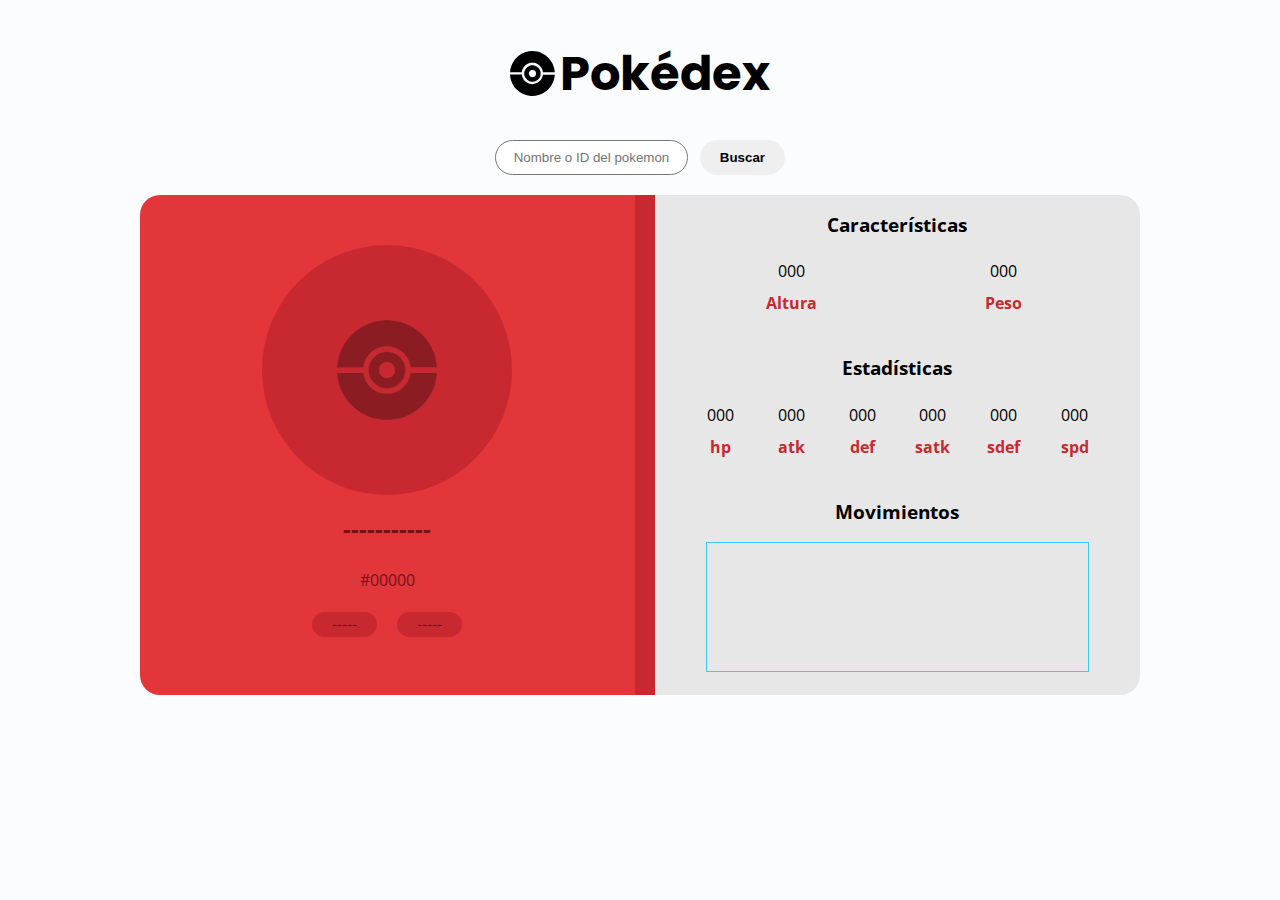
<file: JS/index.html>
<!DOCTYPE html>
<html lang="en">
<head>
    <meta charset="UTF-8">
    <meta http-equiv="X-UA-Compatible" content="IE=edge">
    <meta name="viewport" content="width=device-width, initial-scale=1.0">
    
    <link rel="preconnect" href="https://fonts.googleapis.com">
    <link rel="preconnect" href="https://fonts.gstatic.com" crossorigin>
    <link href="https://fonts.googleapis.com/css2?family=Open+Sans:wght@400;600;700&family=Poppins:wght@600&display=swap" rel="stylesheet">

    <link rel="preconnect" href="css/style.css">
    <link rel="stylesheet" href="css/style.css">

    <title>Pokedex</title>
</head>
<body>

    <div class="contenedor">

        <header class="header">
            <div class="titulo">
                <div class="logo">
                    <svg width="45px" height="45px" viewBox="0 0 45 45" version="1.1" xmlns="http://www.w3.org/2000/svg" xmlns:xlink="http://www.w3.org/1999/xlink">
                        <g id="Page-1" stroke="none" stroke-width="1" fill="none" fill-rule="evenodd">
                            <path d="M11.785852,23.6170213 L11.9190333,24.3187005 C12.8082811,29.0204099 16.477401,32.496703 21.1584236,33.086939 C24.1602644,33.4657541 27.3515795,32.4297454 29.5973536,30.3572693 C31.2650938,28.8085303 32.3882097,26.8144772 32.8326048,24.6195512 L33.0216214,23.6725136 L38.9365155,23.6390347 C39.8070574,23.6352097 40.552295,23.6326868 41.1896633,23.6317917 L42.0669934,23.6317107 C44.4026218,23.6352726 44.8404255,23.6731088 44.8404255,23.7724914 C44.8404255,23.8614625 44.7626221,24.5301215 44.6738346,25.2542728 C43.6729159,32.9089969 39.025303,39.3708663 32.1099479,42.7242509 C30.4422077,43.5373733 28.3520405,44.2395111 26.6284649,44.5513685 C25.5277747,44.7632481 22.8037381,45.03062 22.1588847,44.9971412 C22.0032777,44.9861345 21.3250146,44.9416489 20.6467514,44.885698 C15.5876955,44.5178897 10.6847042,42.311957 6.96020649,38.7246793 C5.492467,37.3208623 4.63662888,36.2848536 3.56889073,34.6471434 C1.62334643,31.6611085 0.311213862,27.8954301 0.0668194469,24.5975377 L0,23.6170213 L11.785852,23.6170213 Z M22.5135777,14.3617021 C23.774193,14.3726686 24.0084056,14.4060251 24.912191,14.7057766 C26.3514508,15.1942435 27.2217117,15.7379999 28.3147041,16.8369361 C29.1068941,17.6251544 29.3631503,17.9801954 29.7985103,18.8460932 C30.5351321,20.3334269 30.6912739,21.1216452 30.6242248,22.8977638 C30.5571757,24.8292414 30.2113676,25.8504982 29.1514404,27.3378319 C27.4118372,29.7920468 24.2876239,31.1354449 21.3089898,30.7246575 C18.0626184,30.2805137 15.2731914,27.8052797 14.4029306,24.6190499 C14.1351934,23.6311496 14.1351934,21.49999 14.4029306,20.5116328 C15.0389787,18.1803343 16.6564239,16.2045337 18.7762782,15.1832769 C20.1484889,14.5284846 20.8961325,14.3617021 22.5135777,14.3617021 Z M22.4024415,19.0133326 C21.6327543,19.0242991 21.3650171,19.0686221 20.9521599,19.2797275 C20.1154236,19.712448 19.6690418,20.1346588 19.2786874,20.8561642 C18.5535465,22.2105289 18.7432129,23.8308316 19.7585937,24.9188013 C20.7845371,26.0177376 22.012087,26.384202 23.4063413,25.9958046 C24.6669566,25.6517301 25.7048402,24.5194374 25.9725774,23.2093957 C26.2958827,21.6887055 25.4481247,20.0345894 23.9868213,19.3240505 C23.4403251,19.0576556 23.2171342,19.0133326 22.4024415,19.0133326 Z M32.4351845,2.38445832 C34.7247916,3.5414808 36.4035622,4.75484285 38.2708456,6.63511889 C42.0278327,10.4071221 44.228674,15.1144538 44.7736224,20.53313 L44.8404255,21.2229462 L32.980133,21.2229462 L32.8355455,20.4218249 C32.2686344,17.0725976 29.5676851,13.7787937 26.3885904,12.5548966 C24.8324446,11.9539411 24.1429087,11.831643 22.3758299,11.831643 C21.0530373,11.831643 20.5973122,11.8760734 19.8190105,12.0876904 C15.6396998,13.2007405 12.616174,16.5275236 11.8827128,20.8116215 L11.8049284,21.2234043 L0,21.2234043 L0.0668030829,20.310978 C0.377940729,16.3049136 2.26764438,11.6424703 4.89126683,8.42653413 C5.64714828,7.49166363 7.43664731,5.70024839 8.3705178,4.94355752 C15.1505732,-0.552986308 24.5990914,-1.55473142 32.4351845,2.38445832 Z" id="pokelogo" fill="#000000" fill-rule="nonzero"></path>
                        </g>
                    </svg>
                </div>

                <h1>Pokédex</h1>
            </div>
        </header>
        
        <main class="main">
            <div class="cuadro-busqueda">
                <form class="buscar">
                    <input type="text" class="buscar__input centrar-texto" placeholder="Nombre o ID del pokemon">
                    <input type="button" class="buscar__boton boton" value="Buscar">
                </form>
            </div>

            <div class="pokedex-area">
                <div class="pokedex-area__pokemon">
                    <div class="pokemon-area">
                        <img src="img/pokeball.png" alt="pokemon" class="pokemon-icon">
                    </div>
                    <div class="pokemon-area__name centrar-texto">
                        <h2 class="name">-----------</h2>
                        <p class="id">#00000</p>
                    </div>
                    <div class="pokemon-types">
                        <div class="pokemon-type">
                            <p>-----</p>
                        </div>
                        <div class="pokemon-type">
                            <p>-----</p>
                        </div>
                    </div>
                </div>
                <div class="pokedex-area__info">
                    <div class="pokemon-caracteristicas">
                        <h3 class="info-heading centrar-texto">Características</h3>
                        <div class="caracteristicas no-margin centrar-texto">

                            <p class="caracteristica__altura no-margin dato">Altura</p>
                            <p class="caracteristica__dato no-margin" id="altura">000</p>
    
                            <p class="caracteristica__peso no-margin dato">Peso</p>
                            <p class="caracteristica__dato no-margin" id="peso">000</p>

                        </div>
                    </div>
                    <div class="pokemon-estadisticas">
                        <h3 class="info-heading centrar-texto">Estadísticas</h3>

                        <div class="estadisticas centrar-texto">

                            <p class="estadistica__hp dato no-margin">hp</p>
                            <p class="estadistica__dato no-margin" id="hp">000</p>
    
                            <p class="estadistica__atk dato no-margin">atk</p>
                            <p class="estadistica__dato no-margin" id="atk">000</p>
    
                            <p class="estadistica__def dato no-margin">def</p>
                            <p class="estadistica__dato no-margin" id="def">000</p>
    
                            <p class="estadistica__ satk dato no-margin">satk</p>
                            <p class="estadistica__dato no-margin" id="satk">000</p>
    
                            <p class="estadistica__sdef dato no-margin">sdef</p>
                            <p class="estadistica__dato no-margin" id="sdef">000</p>
    
                            <p class="estadistica__spd dato no-margin">spd</p>
                            <p class="estadistica__dato no-margin" id="spd">000</p>

                        </div>
                    </div>
                    <div class="pokemon-movimientos">
                        <h3 class="info-heading centrar-texto">Movimientos</h3>
                        <div class="movimientos centrar-texto">

                        </div>
                    </div>
                    
                </div>
            </div>
        </main>

    </div>

    <script src="js/scripts.js"></script>
</body>
</html>
</file>
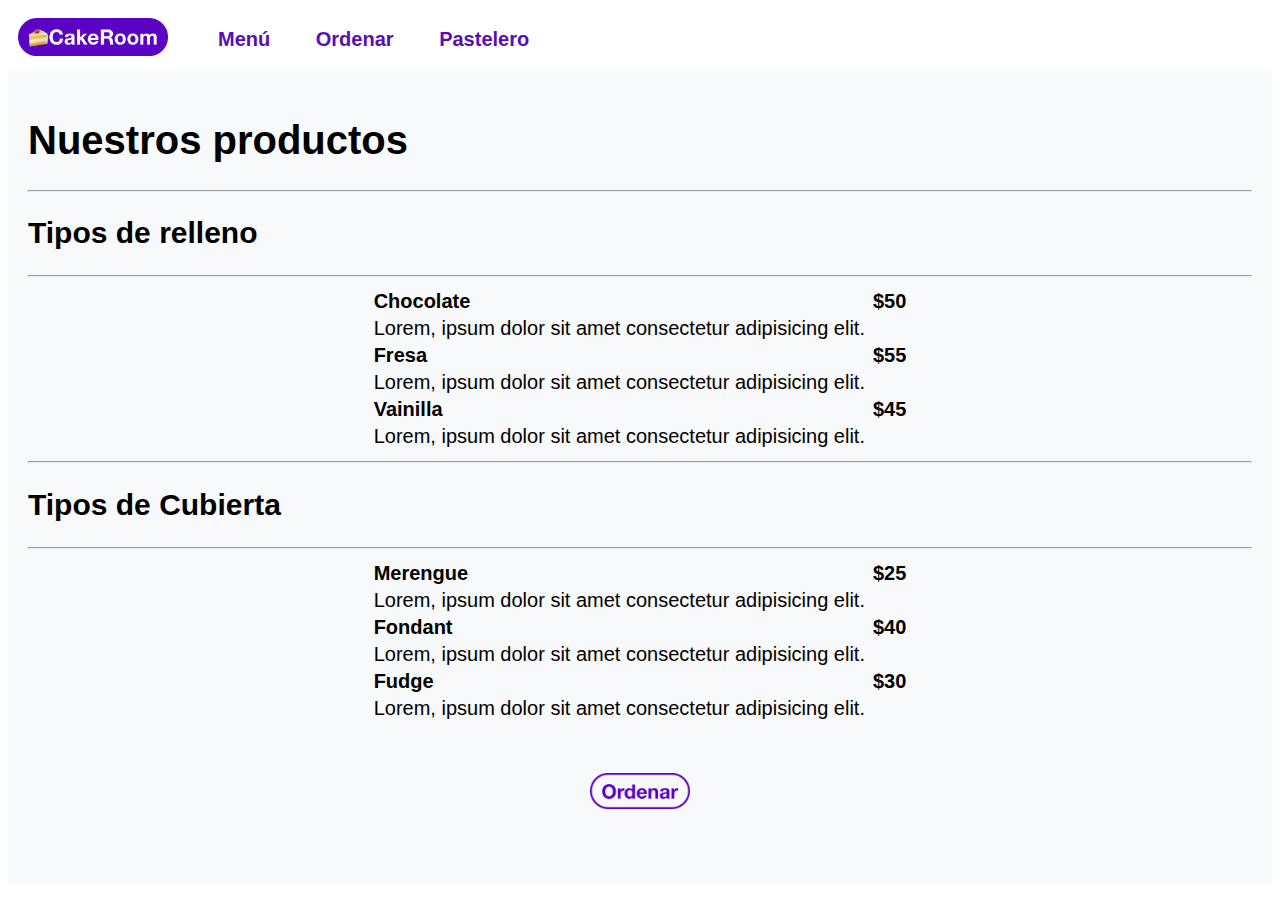
<file: practicasHTML/index.html>
<!DOCTYPE html>
<html lang="en">
    <head>
        <meta charset="UTF-8">
        <meta http-equiv="X-UA-Compatible" content="IE=edge">
        <meta name="viewport" content="width=device-width, initial-scale=1.0">
        <title>CakeRoom | Menu</title>
        <style>
            nav {
                padding-top: 10px;
                padding-bottom: 10px;
                padding-left: 50px;
            }
            .menu {
                display: flex;
                vertical-align: middle;
                height: 50;
                background-color: rgb(255, 255, 255);
                padding: 10px;
                font-family: Arial, Helvetica, sans-serif;
                font-weight: bolder;
                font-size: 20px;
                color: rgb(87, 14, 184);
                word-spacing: 40px;
                text-decoration: none !important;
            }
            a {
                color: inherit;
            }
            .order {
                display: block;
                text-align: center;
                padding: 50px;
            }
            main { 
                background-color: rgb(248, 249, 250);
                padding: 20px;
                font-family: Arial, Helvetica, sans-serif;
                font-weight: bolder;
                font-size: 20px;
                color: black;
            }
            table {
                font-family: Arial, Helvetica, sans-serif;
                font-weight: normal;
                color: black;
                text-align: left;
                margin-left: auto;
                margin-right: auto;
            }

        </style>

    </head>

    <body>
        <div id="menu_bar" class="menu">
            <header style="float:left">
               <a href="index.html"> 
                   <img src="images/logo.png" alt="logo" width="150">
                </a>
            </header>
            <nav style="float:right"> 
                <a href="index.html" style="text-decoration:none;">Menú</a>
                <a href="order.html" style="text-decoration:none;">Ordenar</a>
                <a href="pastelero.html" style="text-decoration:none;">Pastelero</a>
                
            </nav>
        </div>

        <main>
            <div>
                <h1>Nuestros productos</h1>
            </div>
            <hr>
            <div>
                <h2>Tipos de relleno</h2>
                <hr>
                <table >
                    <tr>
                        <th>Chocolate</th> <th></th> <th>$50</th>
                    </tr>
                    <tr>
                        <td>
                            Lorem, ipsum dolor sit amet consectetur adipisicing elit. 
                        </td>
                    </tr>
                    <tr>
                        <th>Fresa</th> <th></th> <th>$55</th>
                    </tr>
                    <tr>
                        <td>
                            Lorem, ipsum dolor sit amet consectetur adipisicing elit. 
                        </td>
                    </tr>
                    <tr>
                        <th>Vainilla</th> <th></th> <th>$45</th>
                    </tr>
                    <tr>
                        <td>
                            Lorem, ipsum dolor sit amet consectetur adipisicing elit. 
                        </td>
                    </tr>
                </table>
                <hr>
                <h2>Tipos de Cubierta</h2>
                <hr>
                <table >
                    <tr>
                        <th>Merengue</th> <th></th> <th>$25</th>
                    </tr>
                    <tr>
                        <td>
                            Lorem, ipsum dolor sit amet consectetur adipisicing elit. 
                        </td>
                    </tr>
                    <tr>
                        <th>Fondant</th> <th></th> <th>$40</th>
                    </tr>
                    <tr>
                        <td>
                            Lorem, ipsum dolor sit amet consectetur adipisicing elit. 
                        </td>
                    </tr>
                    <tr>
                        <th>Fudge</th> <th></th> <th>$30</th>
                    </tr>
                    <tr>
                        <td>
                            Lorem, ipsum dolor sit amet consectetur adipisicing elit. 
                        </td>
                    </tr>
                </table>
            </div>
            
            <div class="order">
                <a href="order.html">
                    <img src="images/order.png" alt="order" width="100">
                </a>
            </div>
        </main>
    </body>
</html>
</file>
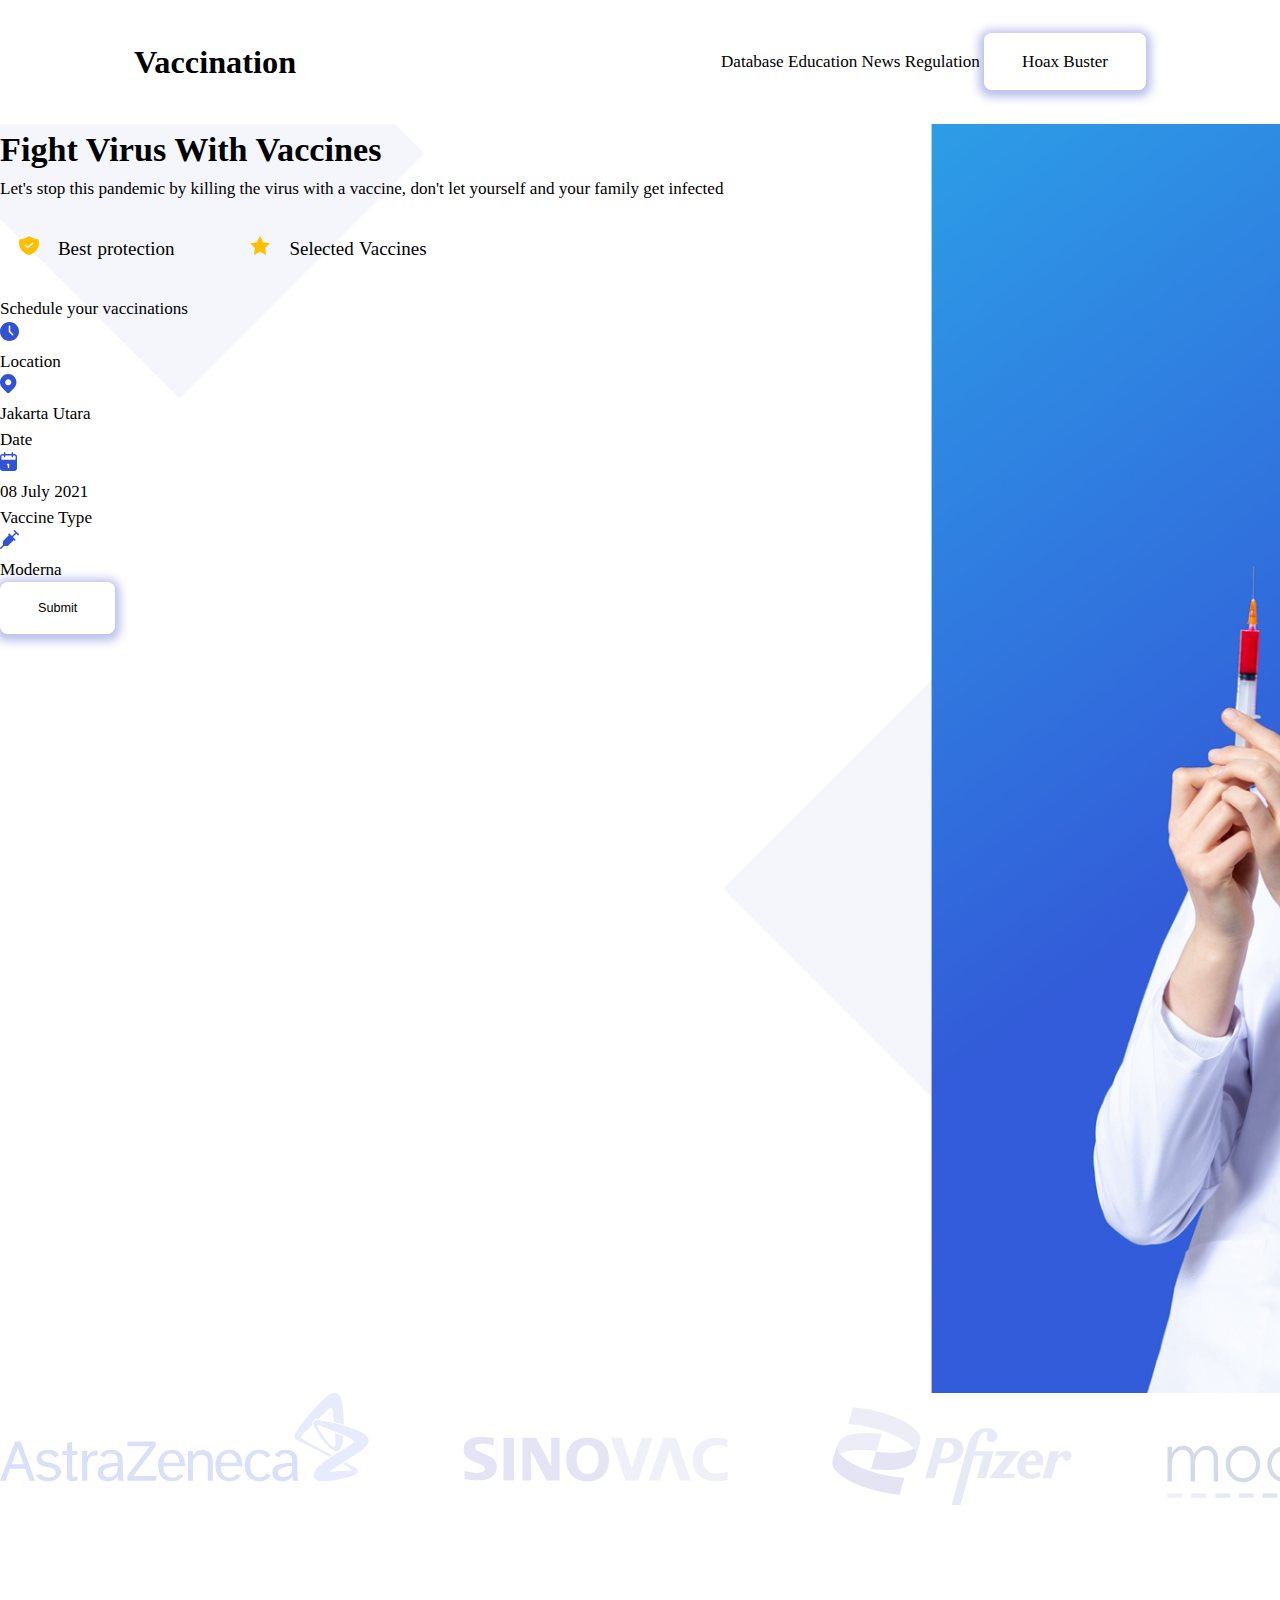
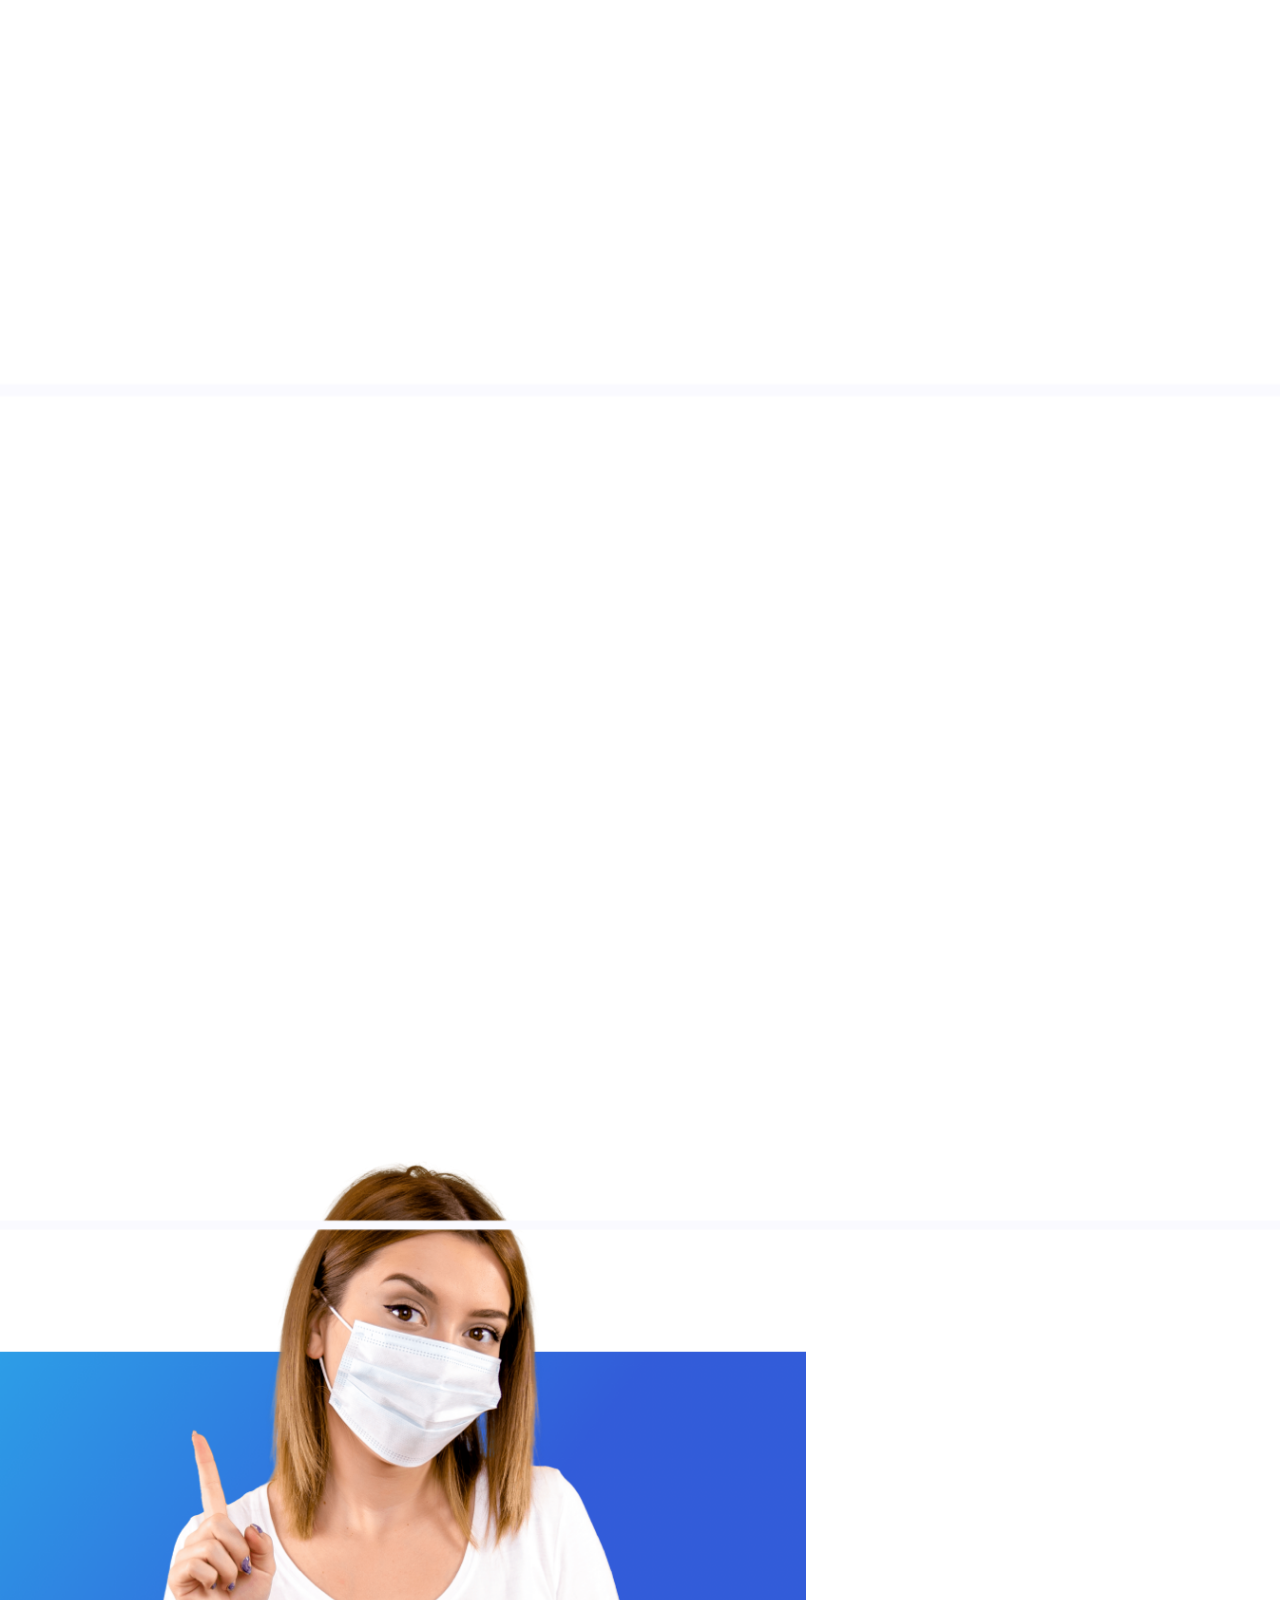
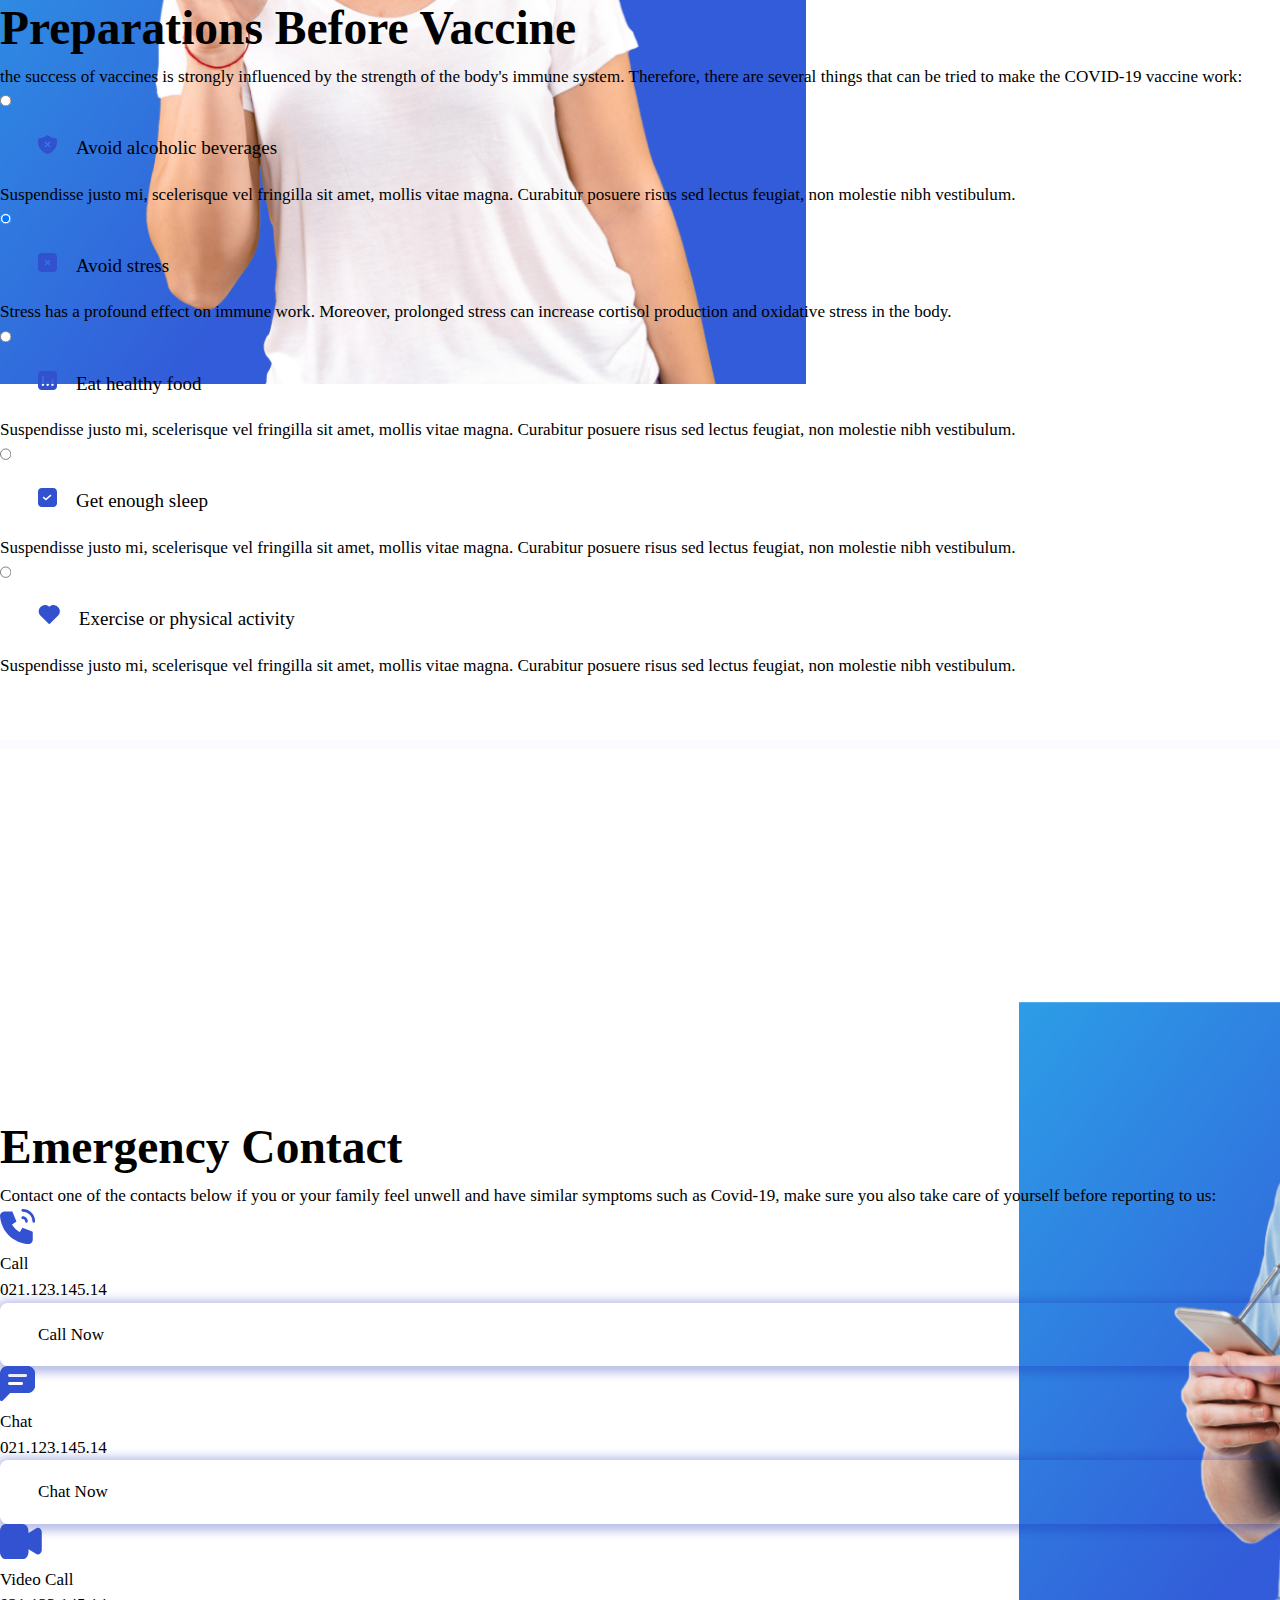
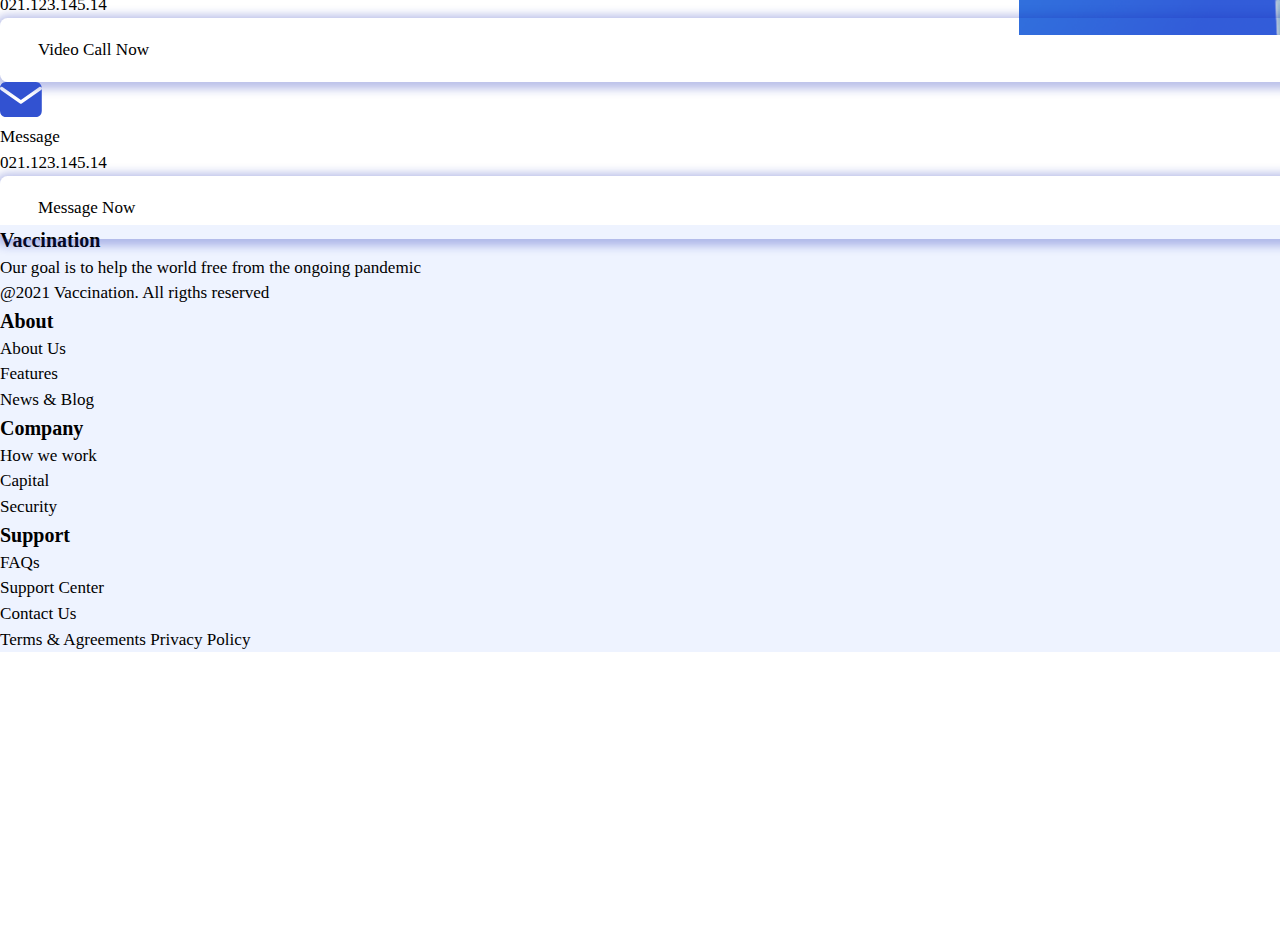
<file: CSS/pagina_vacunacion/index.html>
<!DOCTYPE html>
<html lang="en">
<head>
    <meta charset="UTF-8">
    <meta http-equiv="X-UA-Compatible" content="IE=edge">
    <meta name="viewport" content="width=device-width, initial-scale=1.0">

    <link rel="preconnect" href="https://fonts.googleapis.com">
    <link rel="preconnect" href="https://fonts.gstatic.com" crossorigin>
    <link href="https://fonts.googleapis.com/css2?family=Montserrat:wght@500;600;700;800&family=Poppins:wght@300;400;500&display=swap" rel="stylesheet"> 

    <link rel="preconnect" href="css/style.css">
    <link rel="stylesheet" href="css/style.css">

    <title>Vaccination</title>
</head>
<body>
    <header class="navbar">
        <div class="navegacion">
            <a class="navegacion--logo" href="index.html">Vaccination</a>
            <nav class="navegacion--enlaces">
                <a class="navegacion--enlace" href="#">Database</a>
                <a class="navegacion--enlace" href="#">Education</a>
                <a class="navegacion--enlace" href="#">News</a>
                <a class="navegacion--enlace" href="#">Regulation</a>
                <a class="navegacion--enlace boton" href="#">Hoax Buster</a>
            </nav>
        </div>
    </header>

    <main>
        <section>
            <div class="banner1">
                <div class="banner1--contenido">
                    <h1 class="banner1--contenido__titulo">
                        Fight Virus With Vaccines
                    </h1>
                    <p class="banner1--contenido__parrafo">
                        Let's stop this pandemic by killing the virus
                        with a vaccine, don't let yourself and your 
                        family get infected
                    </p>
                    <div class="iconos">

                        <div class="icono1">
                            <p>Best protection</p>
                            <div class="icono--fondo">
                                <svg width="21px" height="20px" viewBox="0 0 21 20" version="1.1" xmlns="http://www.w3.org/2000/svg" xmlns:xlink="http://www.w3.org/1999/xlink">
                                    <g id="Page-1" stroke="none" stroke-width="1" fill="none" fill-rule="evenodd">
                                        <path d="M10.5,0 C13.2290279,2.29619485 16.7908551,3.49174034 20.4308286,3.33333333 C21.501541,6.79725576 21.049367,10.5260485 19.1776802,13.6672548 C17.3059934,16.808461 14.1748228,19.0935078 10.5,20 C6.82517724,19.0935078 3.6940066,16.808461 1.82231978,13.6672548 C-0.0493670429,10.5260485 -0.501541037,6.79725576 0.569171428,3.33333333 C4.20914494,3.49174034 7.77097212,2.29619485 10.5,0 Z M14.7363961,7.23963991 C14.3849242,6.92012003 13.8150758,6.92012003 13.4636039,7.23963991 L13.4636039,7.23963991 L9.29987368,11.0245359 L7.5363961,9.42145809 L7.48715557,9.37986769 C7.13357102,9.10259838 6.59909977,9.11646184 6.2636039,9.42145809 C5.91213203,9.74097796 5.91213203,10.259022 6.2636039,10.5785419 L6.2636039,10.5785419 L8.6636039,12.7603601 L8.71284443,12.8019505 C9.06642898,13.0792198 9.60090023,13.0653563 9.9363961,12.7603601 L9.9363961,12.7603601 L14.7363961,8.39672373 L14.7821455,8.3519596 C15.0871418,8.03051911 15.071892,7.54463615 14.7363961,7.23963991 Z" id="Shield-Copy" fill="#FFBF00"></path>
                                    </g>
                                </svg>
                            </div><!--.icono--fondo-->
                        </div><!--.icono1-->
    
                        <div class="icono2">
                            <p>Selected Vaccines</p>
                            <div class="icono--fondo">
                                <svg width="21px" height="20px" viewBox="0 0 21 20" version="1.1" xmlns="http://www.w3.org/2000/svg" xmlns:xlink="http://www.w3.org/1999/xlink">
                                    <g id="Page-1" stroke="none" stroke-width="1" fill="none" fill-rule="evenodd">
                                        <polygon id="Star-Copy" fill="#FFBF00" points="10.5228242 16.5829516 4.02358764 20 5.26509767 12.7625967 0 7.63755068 7.26583478 6.58453114 10.5154531 0 13.7650713 6.58453114 21.0309061 7.63755068 15.7658085 12.7625967 17.0073185 20"></polygon>
                                    </g>
                                </svg>
                            </div><!--.icono--fondo-->
                        </div><!--.icono2-->

                    </div><!--.iconos--> 
                </div> <!--.banner1--contenido-->

                <div class="banner1--agenda">
                    <div class="banner1--agenda__titulo">
                        <p>Schedule your vaccinations</p>
                        <div class="icono--fondo">
                            <svg width="20px" height="20px" viewBox="0 0 20 20" version="1.1" xmlns="http://www.w3.org/2000/svg" xmlns:xlink="http://www.w3.org/1999/xlink">
                                <g id="Page-1" stroke="none" stroke-width="1" fill="none" fill-rule="evenodd">
                                    <path d="M10,0 C15.5228475,0 20,4.4771525 20,10 C20,15.5228475 15.5228475,20 10,20 C4.4771525,20 0,15.5228475 0,10 C0,4.4771525 4.4771525,0 10,0 Z M10,3.61111111 C9.53976271,3.61111111 9.16666667,3.98420715 9.16666667,4.44444444 L9.16666667,4.44444444 L9.16666667,10 L9.16928127,10.0659859 C9.18491097,10.2628492 9.27009207,10.4486034 9.41074435,10.5892557 L9.41074435,10.5892557 L12.7440777,13.922589 L12.7896708,13.9649496 C13.1170639,14.2473535 13.6119447,14.2332333 13.922589,13.922589 L13.922589,13.922589 L13.9649496,13.8769959 C14.2473535,13.5496028 14.2332333,13.054722 13.922589,12.7440777 L13.922589,12.7440777 L10.8333333,9.65473684 L10.8333333,4.44444444 L10.8314108,4.38738933 C10.8020907,3.95376355 10.4410607,3.61111111 10,3.61111111 Z" id="Clock-Copy" fill="#3252D1"></path>
                                </g>
                            </svg>
                        </div>
                    </div><!--.banner1--agenda__titulo -->

                    <div class="banner1--agenda__panel">
                        <div class="agenda--panel__info">
                            <div class="agenda--categoria">
                                <p class="agenda--location">Location</p>
                                <div class="icono--fondo">
                                    <svg width="18px" height="20px" viewBox="0 0 18 20" version="1.1" xmlns="http://www.w3.org/2000/svg" xmlns:xlink="http://www.w3.org/1999/xlink">
                                        <g id="Page-1" stroke="none" stroke-width="1" fill="none" fill-rule="evenodd">
                                            <path d="M14.7762693,2.53516347 C18.1565453,5.91538142 18.1566395,11.3958301 14.7764796,14.7761642 L10.1856761,19.3669677 C9.34078104,20.2110108 7.97183886,20.2110108 7.12694377,19.3669677 L2.53505834,14.7761642 C-0.845101557,11.3958301 -0.845007418,5.91538142 2.5352686,2.53516347 C5.91554462,-0.845054489 11.3959933,-0.845054489 14.7762693,2.53516347 Z M8.65576896,5.4095402 C6.86310051,5.4095402 5.4098556,6.86278512 5.4098556,8.65545356 C5.4098556,10.448122 6.86310051,11.9013669 8.65576896,11.9013669 C10.4484374,11.9013669 11.9016823,10.448122 11.9016823,8.65545356 C11.9016823,6.86278512 10.4484374,5.4095402 8.65576896,5.4095402 Z" id="Pin-Copy" fill="#3252D1"></path>
                                        </g>
                                    </svg>
                                </div>
                            </div>
                            <p class="agenda--location__val">Jakarta Utara</p>
                            <div class="agenda--categoria">
                                <p class="agenda--date">Date</p>
                                <div class="icono--fondo">
                                    <svg width="18px" height="20px" viewBox="0 0 18 20" version="1.1" xmlns="http://www.w3.org/2000/svg" xmlns:xlink="http://www.w3.org/1999/xlink">
                                        <g id="Page-1" stroke="none" stroke-width="1" fill="none" fill-rule="evenodd">
                                            <path d="M13.0769231,0 C13.4840561,0 13.8173145,0.316294561 13.8443792,0.716564509 L13.8461538,0.769230769 L13.846,2.051 L15.1282051,2.05128205 C16.6282378,2.05128205 17.8547736,3.22226112 17.9435705,4.6999771 L17.9487179,4.87179487 L17.9487179,17.1794872 C17.9487179,18.6795198 16.7777389,19.9060557 15.3000229,19.9948525 L15.1282051,20 L2.82051282,20 C1.32048017,20 0.0939443295,18.8290209 0.00514748097,17.351305 L0,17.1794872 L0,4.87179487 C0,3.37176222 1.17097907,2.14522638 2.64869504,2.05642953 L2.82051282,2.05128205 L4.102,2.051 L4.1025641,0.769230769 C4.1025641,0.344396346 4.44696045,0 4.87179487,0 C5.27892786,0 5.6121863,0.316294561 5.639251,0.716564509 L5.64102564,0.769230769 L5.641,2.051 L12.307,2.051 L12.3076923,0.769230769 C12.3076923,0.344396346 12.6520887,0 13.0769231,0 Z M8.97435897,12.3076923 L7.94871795,12.3076923 L7.89605169,12.3094669 C7.49578174,12.3365317 7.17948718,12.6697901 7.17948718,13.0769231 C7.17948718,13.4663546 7.46887578,13.7881959 7.84433789,13.8391317 L7.94871795,13.8461538 L8.20448718,13.8456923 L8.20512821,16.1538462 L8.20690284,16.2065124 C8.23396755,16.6067824 8.56722599,16.9230769 8.97435897,16.9230769 C9.36379053,16.9230769 9.68563175,16.6336883 9.73656757,16.2582262 L9.74358974,16.1538462 L9.74358974,13.0769231 L9.74181511,13.0242568 L9.73988872,13.0009841 C9.73810906,12.9828231 9.73569783,12.9648473 9.73262596,12.9467776 L9.72219748,12.8960196 L9.72219748,12.8960196 C9.71886877,12.8822097 9.71516748,12.868545 9.7110107,12.854724 C9.70423755,12.8322383 9.69646303,12.8101865 9.68796379,12.7891769 C9.68442303,12.7804043 9.6807252,12.7717119 9.67677839,12.7628901 L9.66614829,12.7401555 L9.65483098,12.7178806 L9.628011,12.6711937 C9.61767267,12.6545733 9.6067181,12.6383761 9.59502879,12.6224289 C9.58934739,12.6146834 9.5835245,12.6070481 9.57785043,12.5998886 L9.55602569,12.573535 L9.53312786,12.5482491 L9.51262885,12.5273943 C9.47188417,12.4874792 9.42671903,12.4520593 9.37727147,12.4215272 C9.37115586,12.4177596 9.36498353,12.4140751 9.35961766,12.4109742 C9.34025197,12.3997468 9.3203514,12.3893398 9.2993852,12.3795306 C9.28903144,12.3746969 9.27855223,12.3700869 9.26841747,12.3658988 C9.25111654,12.3587357 9.23349745,12.3521857 9.21548311,12.3462414 L9.1737905,12.3337967 C9.11018669,12.3167703 9.04333297,12.3076923 8.97435897,12.3076923 Z M4.102,3.589 L2.82051282,3.58974359 C2.15670903,3.58974359 1.61073446,4.09423043 1.54508062,4.74071258 L1.53846154,4.87179487 L1.538,8.20428205 L16.41,8.20428205 L16.4102564,4.87179487 C16.4102564,4.20799109 15.9057696,3.66201651 15.2592874,3.59636268 L15.1282051,3.58974359 L13.846,3.589 L13.8461538,4.87179487 C13.8461538,5.29662929 13.5017575,5.64102564 13.0769231,5.64102564 C12.6697901,5.64102564 12.3365317,5.32473108 12.3094669,4.92446113 L12.3076923,4.87179487 L12.307,3.589 L5.641,3.589 L5.64102564,4.87179487 C5.64102564,5.29662929 5.29662929,5.64102564 4.87179487,5.64102564 C4.46466188,5.64102564 4.13140345,5.32473108 4.10433874,4.92446113 L4.1025641,4.87179487 L4.102,3.589 Z" id="Calendar-Copy" fill="#3252D1" fill-rule="nonzero"></path>
                                        </g>
                                    </svg>
                                </div>
                            </div>
                            <p class="agenda--date__val">08 July 2021</p>
                            <div class="agenda--categoria">
                                <p class="agenda--type">Vaccine Type</p>
                                <div class="icono--fondo">
                                    <svg width="20px" height="20px" viewBox="0 0 20 20" version="1.1" xmlns="http://www.w3.org/2000/svg" xmlns:xlink="http://www.w3.org/1999/xlink">
                                        <g id="Page-1" stroke="none" stroke-width="1" fill="none" fill-rule="evenodd">
                                            <path d="M15.6300475,0.186200393 L15.6721334,0.225302476 L19.7746975,4.32786658 C20.0751008,4.62826988 20.0751008,5.11531986 19.7746975,5.41572317 C19.4879489,5.70247177 19.0311359,5.7155058 18.7289269,5.45482525 L18.6868409,5.41572317 L17.179,3.908 L13.652,7.436 L16.1849539,9.96889222 C16.4853572,10.2692955 16.4853572,10.7563455 16.1849539,11.0567488 C15.8982053,11.3434974 15.4413923,11.3565314 15.1391833,11.0958509 L15.0970973,11.0567488 L14.6149231,10.5747436 L8.49264624,16.6977744 C8.36281336,16.8276073 8.19134802,16.906236 8.00962804,16.9206634 L7.94871795,16.9230769 L4.164,16.923 L1.31315906,19.7746975 C1.01275576,20.0751008 0.525705777,20.0751008 0.225302476,19.7746975 C-0.0614461298,19.4879489 -0.0744801574,19.0311359 0.186200393,18.7289269 L0.225302476,18.6868409 L3.076,15.835 L3.07692308,12.0512821 C3.07692308,11.8676706 3.14256849,11.6908274 3.26086221,11.5521303 L3.30222555,11.5073538 L9.42392308,5.38374359 L8.94325119,4.90290265 C8.64284789,4.60249935 8.64284789,4.11544937 8.94325119,3.81504607 C9.2299998,3.52829746 9.68681284,3.51526343 9.98902185,3.77594398 L10.0311078,3.81504607 L12.564,6.348 L16.091,2.82 L14.5842768,1.31315906 C14.2838735,1.01275576 14.2838735,0.525705777 14.5842768,0.225302476 C14.8710254,-0.0614461298 15.3278385,-0.0744801574 15.6300475,0.186200393 Z" id="syringe-copy" fill="#3252D1" fill-rule="nonzero"></path>
                                        </g>
                                    </svg>
                                </div>
                            </div>
                            <p class="agenda--type__val">Moderna</p>
                        </div>
                        <div class="agenda--panel__submit">
                            <input class="boton" type="submit" value="Submit">
                        </div>
                    </div>
                </div><!--.banner1--agenda -->
            </div><!--.banner1-->
            <div class="marcas--contenedor">
                <svg width="1533px" height="121px" viewBox="0 0 1533 121" version="1.1" xmlns="http://www.w3.org/2000/svg" xmlns:xlink="http://www.w3.org/1999/xlink">
                    <g id="Page-1" stroke="none" stroke-width="1" fill="none" fill-rule="evenodd">
                        <g id="marcas" fill-rule="nonzero">
                            <g id="Astrazeneca" transform="translate(194.000000, 46.500000) scale(1, -1) translate(-194.000000, -46.500000) ">
                                <path d="M122.931494,9.23930148 C123.729995,10.9748609 123.802832,11.6975628 123.802832,16.2997505 C121.731043,15.9719823 118.941683,15.5663021 115.521074,14.8409135 C109.640217,13.5674535 108.633997,11.3724813 108.633997,9.16944924 C108.633997,6.63864901 110.64374,4.50278258 114.587691,4.50278258 C118.256482,4.50278258 121.404629,5.97505277 122.931494,9.23930148 M130.198938,0.548071387 L124.67417,0.521205143 C124.67417,0.521205143 124.19399,2.75110344 124.042922,5.16637881 C122.435128,3.51410478 119.456932,0.0805987334 113.451984,0.0805987334 C107.301363,0.0805987334 102.734257,3.71828824 102.734257,9.03511802 C102.734257,10.7088851 103.203646,12.3719056 104.13703,13.7689503 C105.949844,16.4340818 109.311105,18.5645749 118.728569,19.30071 L123.729995,19.6983305 L123.729995,20.4962579 C123.729995,23.7605066 123.729995,29.2197275 116.675665,29.2197275 C112.23265,29.2197275 110.732762,27.0784878 110.206722,25.1414316 L105.321294,27.1752063 C105.399526,27.3444636 105.488548,27.5217808 105.57757,27.6910382 C107.460523,31.1487239 111.140106,33.2819037 116.481434,33.2819037 C119.402979,33.2819037 123.19856,32.5484552 125.677692,30.6167722 C129.195416,27.9543274 129.125277,22.7154097 129.125277,22.7154097 L129.330298,6.55805028 C129.330298,6.55805028 129.524528,1.86720399 130.198938,0.548071387 M306.735253,9.23930148 C307.536453,10.9748609 307.601196,11.6975628 307.601196,16.2997505 C305.537501,15.9719823 302.740047,15.5663021 299.319438,14.8409135 C293.446674,13.5674535 292.443152,11.3724813 292.443152,9.16944924 C292.443152,6.63864901 294.450197,4.50278258 298.386055,4.50278258 C302.065637,4.50278258 305.200296,5.97505277 306.735253,9.23930148 M314,0.548071387 L308.469836,0.521205143 C308.469836,0.521205143 307.989656,2.75110344 307.841286,5.16637881 C306.241585,3.51410478 303.263389,0.0805987334 297.24765,0.0805987334 C291.102424,0.0805987334 286.543411,3.71828824 286.543411,9.03511802 C286.543411,10.7088851 287.012801,12.3719056 287.946185,13.7689503 C289.758999,16.4340818 293.109469,18.5645749 302.524236,19.30071 L307.536453,19.6983305 L307.536453,20.4962579 C307.536453,23.7605066 307.536453,29.2197275 300.474029,29.2197275 C296.041805,29.2197275 294.520335,27.0784878 294.013179,25.1414316 L289.127751,27.1752063 C289.19789,27.3444636 289.286912,27.5217808 289.384027,27.6910382 C291.261585,31.1487239 294.946563,33.2819037 300.279799,33.2819037 C303.209437,33.2819037 307.005017,32.5484552 309.481452,30.6167722 C313.001873,27.9543274 312.915548,22.7154097 312.915548,22.7154097 L313.134057,6.55805028 C313.134057,6.55805028 313.314799,1.86720399 314,0.548071387 M253.664565,6.58491652 C251.85175,3.51410478 248.358305,0 241.465833,0 C232.123902,0 226.760992,6.3189407 226.760992,16.9203608 C226.760992,28.7522548 234.597639,33.2819037 241.268905,33.2819037 C247.079623,33.2819037 252.636764,30.0848206 254.506229,22.1753982 C255.102407,19.5129534 255.102407,17.1137977 255.102407,15.7866053 L232.374783,15.7866053 C232.242599,10.523508 234.462757,3.85799271 241.935222,3.98157743 C244.983556,4.03530992 247.133576,5.41623489 248.50128,7.57628094 L253.664565,6.58491652 Z M232.517758,19.5828056 L249.291689,19.5828056 C248.822299,27.8226828 244.050173,29.2197275 240.869654,29.2197275 C236.329525,29.2197275 233.111239,25.9017463 232.517758,19.5828056 M193.296758,6.58491652 C191.483943,3.51410478 187.993196,0 181.106119,0 C171.758793,0 166.382395,6.3189407 166.382395,16.9203608 C166.382395,28.7522548 174.229832,33.2819037 180.901098,33.2819037 C186.703723,33.2819037 192.266259,30.0848206 194.141119,22.1753982 C194.7346,19.5129534 194.7346,17.1137977 194.7346,15.7866053 L172.015069,15.7866053 C171.874792,10.523508 174.09495,3.85799271 181.567415,3.98157743 C184.615749,4.03530992 186.765769,5.41623489 188.136171,7.57628094 L193.296758,6.58491652 Z M172.149951,19.5828056 L188.923882,19.5828056 C188.454492,27.8226828 183.682366,29.2197275 180.501847,29.2197275 C175.961718,29.2197275 172.74613,25.9017463 172.149951,19.5828056 M280.279489,8.17808482 C279.165364,6.01535214 277.080087,4.06217617 272.974278,4.06217617 C269.402601,4.06217617 263.408443,6.30282096 263.408443,16.6893111 C263.408443,19.4860871 263.9156,29.3889848 272.642468,29.3889848 C277.050413,29.3889848 279.079039,27.0005757 280.017818,24.9345615 L284.994966,27.005949 C281.930446,32.0890424 276.402979,33.2738438 272.448238,33.2738438 C262.372549,33.2738438 257.503308,25.2005373 257.503308,16.2916907 C257.503308,8.58376511 261.725116,0 272.909535,0 C279.38657,0 282.998711,3.11648436 284.970687,6.22222222 L280.279489,8.17808482 Z M197.793725,32.070236 L197.793725,0.548071387 L203.102682,0.548071387 L203.102682,18.4248705 C203.102682,20.7622337 203.102682,23.1506429 205.452327,25.4772596 C207.13026,27.1402802 209.148095,27.8656688 211.492345,27.8656688 C214.378821,27.8656688 217.338133,26.5384763 218.271517,23.5482633 C218.611419,22.4870466 218.611419,21.5574746 218.611419,18.3630781 L218.611419,0.548071387 L223.906888,0.548071387 L223.906888,19.2281712 C223.906888,21.8933026 223.906888,23.8142391 223.364663,25.6787565 C221.829705,30.8746882 217.000928,32.8842832 212.965257,32.8842832 C211.093094,32.8842832 206.056599,32.4168106 203.102682,27.2719248 L203.102682,32.070236 L197.793725,32.070236 Z M133.959449,41.9892535 L133.959449,36.8846671 L157.612364,36.8846671 L133.940566,5.93744003 L133.940566,0.548071387 L164.515627,0.548071387 L164.515627,5.52369987 L140.363649,5.52369987 L163.919449,36.8228747 L163.919449,41.9892535 L133.959449,41.9892535 Z M86.4027389,32.070236 L86.4027389,0.548071387 L91.7063008,0.548071387 L91.7063008,15.0424103 C91.7063008,17.7451545 91.6361621,20.9476108 93.0497259,23.2312416 C94.7735184,26.025331 97.330882,27.0865477 102.537329,27.1241604 L102.537329,32.5833813 C100.3981,32.5135291 94.7195656,32.3791979 91.7063008,26.4336979 L91.7063008,32.070236 L86.4027389,32.070236 Z M75.8549631,42 L70.3814499,39.7244291 L70.3814499,32.070236 L65.3611402,32.070236 L65.3611402,27.6641719 L70.3814499,27.6641719 L70.3814499,7.42314335 C70.3113112,3.3072347 70.3113112,0.335828056 76.4592347,0.335828056 C78.4689771,0.335828056 80.6702521,0.733448474 81.6036358,0.865093072 L81.6036358,5.2308578 C80.5380677,4.90040299 79.1352944,4.50278258 78.1290744,4.50278258 C75.8549631,4.50278258 75.8549631,6.09595087 75.8549631,9.81155249 L75.8549631,27.6641719 L81.6036358,27.6641719 L81.6036358,32.070236 L75.8549631,32.070236 L75.8549631,42 Z M58.6440145,9.32796008 C58.6440145,5.94818653 55.8897232,4.15083477 51.1904328,4.15083477 C47.3948521,4.15083477 44.8455815,5.21205143 43.4320177,7.65687968 L37.8155295,6.67357513 C40.0006186,2.21915179 44.5515387,0.0886586068 50.9584357,0.0886586068 C59.6556298,0.0886586068 64.198457,4.88428325 64.198457,9.99155632 C64.198457,16.5576665 58.1206722,18.3362119 51.1256894,19.7440031 C47.7509407,20.4156592 43.7881063,21.6649396 43.7881063,24.6444061 C43.7881063,26.7668394 45.8652898,29.2197275 50.0331449,29.2197275 C54.2900222,29.2197275 56.8311998,26.3369795 57.2223578,25.1951641 L62.1536453,27.2396853 C59.8957199,31.5302245 55.3744738,33.2819037 50.6374165,33.2819037 C43.3241121,33.2819037 38.4737538,29.6872002 38.4737538,23.9808098 C38.4737538,17.4872385 44.0632657,16.2110919 49.4747332,15.0424103 C54.1308614,14.0456726 58.6440145,12.9038572 58.6440145,9.32796008 M30.9392429,0.548071387 L36.7769377,0.548071387 L21.6269867,42 L15.8513377,42 L0,0.548071387 L5.88894998,0.548071387 L10.5450781,13.2584917 L26.4072063,13.2584917 L30.9392429,0.548071387 Z M12.3147305,17.9009787 L18.6838605,35.124928 L24.7535525,17.9009787 L12.3147305,17.9009787 Z" id="path22" fill="#DBE0F9"></path>
                                <path d="M374.389808,54.3333084 C368.111068,56.4807346 352.580022,62.1768963 336.195501,64.2975799 C330.563662,65.0249771 328.291357,63.0567259 330.618024,57.7723995 C332.898484,52.5576036 338.834747,43.8181406 345.05097,37.2635434 C351.261758,30.7089461 358.005287,28.9492868 360.144408,39.0445967 C360.22595,39.4029468 360.29662,39.7639711 360.367289,40.1169727 C360.886441,42.7163478 361.272406,45.2328211 361.468107,47.4364067 C358.711985,48.6665636 355.624259,49.9796225 352.533814,51.2632645 C352.705053,48.9446861 352.982296,44.9466759 353.126354,41.8712835 C353.142662,41.4754939 353.161688,41.0957497 353.169843,40.7240284 C353.357389,35.7392184 351.631416,35.7579382 348.747544,37.7930457 C345.390729,40.1544122 335.110992,53.5149866 333.93135,59.4143916 C333.879707,59.8021585 334.064535,59.8155297 334.268391,59.7540219 C334.344496,59.7246051 334.42332,59.692514 334.521171,59.6524002 C334.532043,59.6524002 334.537479,59.6470517 334.548352,59.6470517 C336.869583,58.7485023 344.594335,55.7506632 352.444118,52.4960958 C355.578052,51.1964082 358.722858,49.8619553 361.549649,48.6023815 C364.332952,47.3642018 366.814549,46.2062497 368.668272,45.2328211 C372.057704,43.4464193 373.375968,42.2323078 371.954418,40.804256 C364.887438,33.7495732 340.234552,23.7157712 331.718842,11.3125798 C331.718842,11.3125798 331.683507,11.2697917 331.629145,11.1895641 C331.531295,11.0585256 331.441599,10.9087674 331.351902,10.7509864 C331.324722,10.7055241 331.308413,10.652039 331.278515,10.6092509 C330.859932,9.85243695 330.259239,8.53135533 330.047229,6.92412851 C329.688444,4.21510892 331.118149,1.73874945 335.075657,0.687767516 C336.067752,0.398948054 337.195751,0.187681965 338.432472,0.0646662683 C338.6472,0.0486207426 338.889108,0.0272267084 339.131016,0.0218781998 C346.730737,-0.341820383 366.463918,3.91291818 372.470851,6.53903589 C378.673484,9.25072973 376.822479,11.9463781 375.023118,13.3476873 C373.677674,14.4040177 366.768342,18.1934361 363.419681,20.0172775 C362.525436,19.4530098 361.818738,19.0117579 360.932648,18.4474902 C366.635157,15.0217705 368.891154,13.3209448 370.225726,12.3154251 C370.734005,11.9196355 370.456762,11.4543153 369.695702,11.4008302 C369.489129,11.3847847 369.320609,11.3767619 369.086855,11.3580421 C363.672461,10.988995 353.411751,10.2803176 348.595332,10.0289377 C347.888634,9.98347541 347.09224,9.9487101 346.651913,9.93266458 C347.842427,11.0317831 349.187871,12.0266057 349.848362,12.4865774 C360.144408,19.6107908 377.317168,29.6258731 382.372776,33.9340968 C386.099249,37.1057624 396.267545,46.8186539 374.389808,54.3333084 M349.402599,27.521235 C348.57087,26.9997554 347.736423,26.4809501 346.91013,25.943425 C337.304474,31.1956604 316.660739,41.3150386 314.869532,42.2323078 C312.953293,43.2084106 309.612786,44.526818 310.036805,47.6556955 C310.626626,52.046821 318.367687,61.6554167 321.65655,65.602616 C339.465339,87.0287413 347.440153,93.6394979 352.732234,92.9522146 C358.372227,92.2274917 361.503442,86.4912162 361.881254,59.6336804 C358.736448,60.5910635 355.25732,61.575189 351.558028,62.4844355 C351.253604,66.3861725 350.517007,72.2775547 350.234328,74.3099879 C349.919032,76.6044981 349.465115,77.476305 348.524663,77.601995 C347.45918,77.7357077 344.863424,75.2834165 342.506858,72.911353 C341.433221,71.8363027 338.405292,68.8224182 335.067503,65.5116914 C332.276046,65.6908664 330.411451,65.118576 329.381302,63.7814488 C328.560446,62.7010501 328.378335,61.2248617 328.870305,59.3689293 C327.06279,57.5958987 325.51349,56.063551 324.529549,55.1008194 C320.813949,51.4558108 316.891775,48.4419263 316.68792,46.9630636 C316.527554,45.756975 318.408458,44.505424 321.08032,42.9356367 C327.619994,39.0954075 343.708244,30.5351196 349.402599,27.521235" id="path26" fill="#E7EBFC"></path>
                            </g>
                            <g id="Sinovac-logo" transform="translate(488.000000, 46.000000)">
                                <polygon id="polygon108" fill="#E5E4F5" points="53 46 53 40.6805112 53 6.31948882 53 1 42 1 42 6.31948882 42 40.6805112 42 46"></polygon>
                                <path d="M153,24.0703364 C153,31.2446483 150.980769,36.8715596 147.086538,40.9510703 C143.048077,45.030581 137.567308,47 130.5,47 C123.432692,47 117.807692,45.030581 113.913462,40.9510703 C109.875,36.8715596 108,31.2446483 108,24.0703364 C108,16.7553517 110.019231,11.1284404 113.913462,7.04892966 C117.807692,2.96941896 123.432692,1 130.644231,1 C137.855769,1 143.336538,2.96941896 147.375,7.04892966 C151.125,10.9877676 153,16.7553517 153,24.0703364 M142.038462,24.0703364 C142.038462,19.4281346 141.028846,15.7706422 139.009615,13.0978593 C136.990385,10.4250765 134.105769,9.01834862 130.5,9.01834862 C126.75,9.01834862 124.009615,10.4250765 121.990385,13.0978593 C119.971154,15.7706422 118.961538,19.4281346 118.961538,24.0703364 C118.961538,28.7125382 119.971154,32.2293578 121.990385,35.0428135 C124.009615,37.7155963 126.894231,39.1223242 130.5,39.1223242 C134.105769,39.1223242 136.990385,37.7155963 139.009615,35.0428135 C141.028846,32.2293578 142.038462,28.5718654 142.038462,24.0703364" id="path110" fill="#E5E4F5"></path>
                                <polygon id="polygon112" fill="#F0F0F9" points="176.928339 33.3482428 187.534202 1 199 1 183.664495 46 170.335505 46 155 1 166.465798 1"></polygon>
                                <path d="M1.00409836,44.5635871 L1.00409836,35.8200985 C6.02459016,37.3713626 10.4713115,38.0764826 14.3442623,38.0764826 C19.795082,38.0764826 22.3770492,36.6662425 22.3770492,33.8457623 C22.3770492,32.8585943 21.9467213,31.8714262 21.2295082,31.1663062 C20.3688525,30.4611861 18.3606557,29.332994 15.0614754,28.0637779 C9.18032787,25.6663698 5.30737705,23.5510096 3.44262295,21.8587215 C1.14754098,19.6023374 0,16.7818572 0,13.3972809 C0,9.02553662 1.72131148,5.64096039 5.16393443,3.38457623 C8.46311475,1.12819208 12.9098361,0 18.3606557,0 C21.3729508,0 26.25,0.423072029 31.7008197,1.55126411 L31.7008197,9.30758464 C27.397541,8.17939256 23.2377049,7.47427252 19.6516393,7.47427252 C14.6311475,7.47427252 12.0491803,8.88451261 12.0491803,11.5639688 C12.0491803,12.5511369 12.6229508,13.3972809 13.6270492,14.102401 C14.4877049,14.666497 16.7827869,15.7946891 20.6557377,17.4869772 C26.1065574,19.8843854 29.8360656,21.9997455 31.7008197,23.6920336 C33.852459,25.8073938 35,28.48685 35,31.8714262 C35,36.6662425 32.8483607,40.3328668 28.6885246,42.871299 C25.2459016,44.9866591 20.7991803,45.9738272 15.3483607,45.9738272 C10.3278689,46.1148512 5.73770492,45.6917792 1.00409836,44.5635871 L1.00409836,44.5635871 Z" id="path114" fill="#E5E4F5"></path>
                                <polygon id="polygon116" fill="#E5E4F5" points="62 46 62 1 76.2857143 1 92.1428571 31.0479233 92.1428571 1 101 1 101 46 87.5714286 46 70.8571429 15.3769968 70.8571429 46"></polygon>
                                <polygon id="polygon118" fill="#F0F0F9" points="216.928339 13.6517572 206.465798 46 195 46 210.335505 1 223.664495 1 239 46 227.534202 46"></polygon>
                                <path d="M277.574713,37.293578 C274.172414,38.2782875 268.927203,38.8409786 266.942529,38.8409786 C262.264368,38.8409786 258.578544,37.4342508 255.885057,34.7614679 C253.049808,32.088685 251.773946,28.4311927 251.773946,23.9296636 C251.773946,19.4281346 253.191571,15.911315 255.885057,13.0978593 C258.578544,10.2844037 262.122605,8.87767584 266.659004,8.87767584 C268.501916,8.87767584 272.754789,9.15902141 277.716475,10.8470948 L277.716475,2.82874618 C276.582375,2.40672783 275.022989,1.98470948 273.321839,1.70336391 C271.195402,1.28134557 268.785441,1 266.091954,1 C258.436782,1 252.340996,3.11009174 247.804598,7.33027523 C243.268199,11.5504587 241,17.17737 241,24.351682 C241,31.3853211 243.268199,37.0122324 247.804598,40.9510703 C252.340996,45.030581 258.436782,47 266.375479,47 C268.785441,47 271.05364,46.8593272 273.180077,46.4373089 C274.881226,46.1559633 276.440613,45.8746177 278,45.4525994 L278,37.293578 L277.574713,37.293578 Z" id="path120" fill="#F0F0F9"></path>
                            </g>
                            <g id="Pfizer" transform="translate(876.000000, 15.000000)">
                                <path d="M4.95880958,40.9153182 C7.96143659,29.9648956 20.4671868,27.3587812 31.9811294,27.0368309 C41.4463861,26.7721732 52,28.0206032 52,28.0206032 L47.0411904,46.105285 C47.0411904,46.105285 36.4875765,44.856855 27.0223198,45.1215127 C15.5084791,45.443463 3.00265246,48.0495775 0,59 L4.95880958,40.9153182 Z" id="path4664" fill="#ECEDF7"></path>
                                <path d="M162.67618,22 C147.664378,22 143.818665,36.526022 141.666463,44.3933148 L125.630816,103 L134.986297,103 L149.203617,51.0338923 L158.920402,51.0338923 L152.451897,74.6802177 L161.80738,74.6802177 L169.565057,46.3225425 L150.493282,46.3225425 C151.47044,42.7483214 152.512575,38.9406175 153.362046,35.8358114 C154.930644,30.1018884 157.492844,25.9379291 161.219154,26.0779548 C165.337509,26.2327214 163.24158,28.9365228 162.677657,30.9979774 C161.897465,33.8499712 164.003886,36.7177441 167.69455,36.7177441 C175.711072,36.7177441 177.687982,22 162.67618,22 Z M109.605995,32.254928 L109.605995,32.2554319 L98,74.6802278 L107.753211,74.6802278 L112.050943,58.9698221 L120.522858,58.9698221 C129.870982,58.9698221 136.074674,53.8113376 137.752184,46.6409731 C139.318501,39.9459955 135.407513,32.254928 124.932328,32.254928 C119.823282,32.254928 114.715294,32.254928 109.605995,32.254928 L109.605995,32.254928 Z M117.993737,37.2472967 L121.743609,37.2472967 C125.669645,37.2472967 128.784566,40.389517 128.032445,45.857953 C127.33524,50.9271003 121.829782,53.9656304 117.029442,53.9656304 L113.41986,53.9656304 L117.993737,37.2472967 Z M210.481384,45.4637417 C202.280684,45.4637417 196.36497,52.5174265 194.945356,59.5667898 C193.581182,66.3407356 197.466561,75.3426524 208.163433,75.3426524 C215.766156,75.3426524 219.589761,71.9955391 219.589761,71.9955391 L217.839854,67.676924 C217.839854,67.676924 214.643632,70.2779374 210.189979,70.2779374 C205.736369,70.2779374 202.942436,66.7629999 203.560513,61.1618456 L221.747243,61.1618456 C223.047387,57.8633923 223.7593,45.4637417 210.481384,45.4637417 L210.481384,45.4637417 Z M246.732768,45.8451574 C240.633272,45.8451574 237.03715,52.1427084 237.03715,52.1427084 L238.629047,46.3230339 L229.273566,46.3230339 L221.51589,74.6802177 L230.871371,74.6802177 C230.871371,74.6802177 233.124275,66.3950853 234.270769,62.2588464 C236.040712,55.7931738 239.650516,51.7443797 241.386076,51.5787024 C243.391729,51.3872474 243.199686,56.2191851 247.111298,56.2191851 C253.045035,56.2191851 254.324949,45.8451574 246.733753,45.8451574 L246.732768,45.8451574 Z M173.089973,46.3230339 L171.800802,51.0348775 L183.659315,51.0348775 L165.016773,74.6802177 L191.342664,74.6802177 L192.631343,69.968374 L179.254275,69.968374 L197.896326,46.3230339 L173.089973,46.3230339 Z M210.446433,50.1460557 L210.446433,50.1465597 C215.532944,50.1465597 214.375481,56.8614538 214.375481,56.8614538 L204.185656,56.8378432 C204.185656,56.8378432 205.875624,50.1460557 210.446433,50.1460557 L210.446433,50.1460557 Z" id="path4655" fill="#E7E9F4"></path>
                                <path d="M76,74.2518506 C42.3749644,72.1839062 3.29963148,55.0782395 4.67894007,41 L0.0396932529,57.728676 C-1.36755211,72.0922051 34.880231,89.145609 71.0779755,92 L76,74.2518506 Z" id="path4668" fill="#E5E4F5"></path>
                                <path d="M88.0411989,52.0847086 C85.0386125,63.0351041 72.5327685,65.6412188 61.0188629,65.9631691 C51.5535737,66.2278269 41,64.9793967 41,64.9793967 L45.9588266,46.8946906 C45.9588266,46.8946906 56.5124003,48.1431436 65.9777658,47.8784884 C77.4915696,47.5565355 89.9974136,44.9504234 93,34 L88.0411989,52.0847086 Z" id="path4672" fill="#E5E4F5"></path>
                                <path d="M17,17.7481154 C50.6251184,19.8160835 89.7002998,36.9217688 88.3210182,51 L92.9603096,34.2713338 C94.3675026,19.9077595 58.1198169,2.85438935 21.9220182,0 L17,17.7481154 Z" id="path4674" fill="#ECEDF7"></path>
                            </g>
                            <g id="Moderna" transform="translate(1229.000000, 43.000000)">
                                <g id="Group" transform="translate(0.000000, 52.000000)" fill="#000000" stroke-width="4.622126">
                                    <line x1="0" y1="13" x2="15.6858736" y2="13" id="Path" stroke="#EFF1F7"></line>
                                    <line x1="24.8810409" y1="13" x2="40.5669145" y2="13" id="Path" stroke="#ECEEF5"></line>
                                    <line x1="50.302974" y1="13" x2="65.9888476" y2="13" id="Path" stroke="#E9EBF3"></line>
                                    <line x1="75.1840149" y1="13" x2="90.8698885" y2="13" id="Path" stroke="#E6E9F2"></line>
                                    <line x1="100.065056" y1="13" x2="115.750929" y2="13" id="Path" stroke="#E1E5F0"></line>
                                    <line x1="124.946097" y1="13" x2="140.63197" y2="13" id="Path" stroke="#DDE1EE"></line>
                                    <line x1="150.36803" y1="13" x2="166.053903" y2="13" id="Path" stroke="#D8DDEB"></line>
                                    <line x1="175.249071" y1="13" x2="190.934944" y2="13" id="Path" stroke="#D9DDEC"></line>
                                    <line x1="200.130112" y1="13" x2="215.815985" y2="13" id="Path" stroke="#D4D8E8"></line>
                                    <line x1="225.011152" y1="13" x2="240.697026" y2="13" id="Path" stroke="#D4D8E8"></line>
                                    <line x1="250.433086" y1="13" x2="266.118959" y2="13" id="Path" stroke="#D4D8E8"></line>
                                    <line x1="275.314126" y1="13" x2="291" y2="13" id="Path" stroke="#D3D8E8"></line>
                                </g>
                                <path d="M137.666667,0 L137.666667,20.5428414 C134.535612,15.7576514 129.193335,12.9119088 123.5,12.9964915 C118.333333,12.9964915 114,14.8411548 110.333333,18.5304814 C106.837448,22.0662665 104.913469,26.8756909 105,31.8623662 C105,37.2286595 106.833333,41.6726211 110.416667,45.3619477 C113.916667,49.1351227 118.333333,50.979786 123.333333,50.979786 C126.25,50.979786 128.916667,50.3089993 131.333333,49.218971 C133.666667,47.961246 135.833333,46.200431 137.75,43.8526777 L137.75,50.0574543 L142.333333,50.0574543 L142.333333,0 L137.666667,0 Z M16.8333333,12.5772498 C14.3333333,12.5772498 11.8333333,13.2480365 9.5,14.6734581 C7.53224472,16.0239375 5.85919893,17.7643866 4.58333333,19.7882064 L4.58333333,13.4995815 L0,13.4995815 L0,50.0574543 L4.58333333,50.0574543 L4.58333333,34.5455129 C4.58333333,29.9338546 5.08333333,26.5799213 5.91666667,24.3160163 C6.73955357,22.1938562 8.15832717,20.3584456 10,19.0335714 C11.8333333,17.7758464 13.8333333,17.1050598 15.9166667,17.1050598 C17.75,17.1050598 19.3333333,17.6081498 20.75,18.5304814 C22.0637565,19.458721 23.0547848,20.7784822 23.5833333,22.3036564 C24.0833333,23.980623 24.3333333,26.9153146 24.3333333,31.3592762 L24.3333333,50.0574543 L28.9166667,50.0574543 L28.9166667,35.8032379 C28.9166667,30.5207929 29.3333333,26.747618 30.1666667,24.483713 C31,22.3036564 32.4166667,20.4589931 34.25,19.1174197 C36.0833333,17.7758464 38.0833333,17.1050598 40.3333333,17.1050598 C42.1666667,17.1050598 43.6666667,17.5243014 45,18.4466331 C46.3333333,19.2851164 47.25,20.5428414 47.8333333,21.968263 C48.4166667,23.477533 48.6666667,26.1606796 48.6666667,30.1015513 L48.6666667,50.0574543 L53.3333333,50.0574543 L53.3333333,30.1853996 C53.3333333,25.6575897 52.9166667,22.1359597 52,19.8720547 C50.2995504,15.3686812 45.9526219,12.4416047 41.1666667,12.5772498 C38.5833333,12.5772498 36.1666667,13.4157332 33.8333333,14.8411548 C31.5833333,16.3504248 29.6666667,18.5304814 28.0833333,21.3813247 C27.4166667,19.2851164 26.5,17.6081498 25.5833333,16.4342731 C24.5431663,15.2175282 23.2288144,14.2687964 21.75,13.6672781 C20.1666667,12.9126432 18.5833333,12.5772498 16.75,12.5772498 L16.8333333,12.5772498 Z M79.5833333,12.5772498 C74.1666667,12.5772498 69.6666667,14.5896098 66.25,18.6981781 C62.9924959,22.2944413 61.2064675,26.9967641 61.25,31.8623662 C61.25,36.8932662 62.9166667,41.4210761 66.4166667,45.2780994 C69.75,49.0512743 74.1666667,50.979786 79.5,50.979786 C84.5032833,51.1258725 89.3069094,49.0016779 92.5833333,45.1942511 C95.9107169,41.5684263 97.7299945,36.7970692 97.6666667,31.8623662 C97.6666667,26.8314663 96.0833333,22.3875047 92.8333333,18.6143297 C89.5285938,14.6620298 84.6326921,12.4144701 79.5,12.4934015 L79.5833333,12.5772498 Z M169.166667,12.5772498 C163.333333,12.5772498 158.666667,14.8411548 155.083333,19.4528131 C152.333333,23.0582914 151,27.1668596 151,31.8623662 C151,36.8094178 152.666667,41.1695311 155.916667,45.1104027 C159.269111,49.0667213 164.255712,51.2347416 169.416667,50.979786 C174.051699,51.0467889 178.532144,49.3036439 181.916667,46.1165827 C183.583333,44.6073127 185.083333,42.5111044 186.25,39.9956545 L182.5,37.8994462 C181.083333,40.3310478 179.833333,42.0918628 178.583333,43.0980428 C175.910681,45.3880468 172.510363,46.6375767 169,46.6196727 C165.333333,46.6196727 162.166667,45.2780994 159.666667,42.5949528 C157.083333,39.8279578 155.75,36.3901762 155.666667,32.1139112 L187.5,32.1139112 C187.5,27.0830113 186.166667,22.8905947 183.583333,19.5366614 C180.191782,14.9919432 174.812137,12.3950073 169.166667,12.5772498 L169.166667,12.5772498 Z M208.166667,12.5772498 C206.416667,12.5772498 204.75,13.0803398 203.166667,14.0865198 C201.307432,15.3475691 199.720203,16.9731256 198.5,18.8658747 L198.5,13.4157332 L193.666667,13.4157332 L193.666667,49.973606 L198.5,49.973606 L198.5,37.7317495 C198.5,31.3592762 198.833333,27.0830113 199.416667,25.0706513 C200.25,22.3036564 201.333333,20.2912964 202.75,19.0335714 C204.004139,17.8153469 205.67358,17.1254462 207.416667,17.1050598 C208,17.1050598 208.833333,17.2727564 209.916667,17.7758464 L212.416667,13.7511265 C210.833333,12.9126432 209.5,12.4934015 208.166667,12.4934015 L208.166667,12.5772498 Z M235.666667,12.5772498 C233,12.5772498 230.583333,13.1641882 228.333333,14.4219131 C225.923987,15.8275746 223.848042,17.7446689 222.25,20.0397514 L222.25,13.4157332 L217.666667,13.4157332 L217.666667,49.973606 L222.25,49.973606 L222.25,36.5578728 C222.25,31.7785179 222.5,28.4245846 222.916667,26.5799213 C223.583333,23.8129263 225.083333,21.5490214 227.25,19.6205097 C229.5,17.6919981 232,16.7696664 234.75,16.7696664 C237.25,16.7696664 239.166667,17.4404531 240.583333,18.6143297 C242.212237,20.0129152 243.303111,21.9411598 243.666667,24.0644713 C244.083333,25.489893 244.25,28.256888 244.25,32.5331529 L244.25,49.973606 L248.833333,49.973606 L248.833333,31.2754279 C248.833333,26.244528 248.333333,22.5552014 247.333333,20.2074481 C246.333333,17.8596948 244.833333,16.0150315 242.75,14.5896098 C240.652522,13.1891818 238.183688,12.4585669 235.666667,12.4934015 L235.666667,12.5772498 Z M274.833333,12.5772498 C269.916667,12.5772498 265.666667,14.4219131 262.166667,18.1112398 C258.677184,21.7195635 256.758231,26.5767628 256.833333,31.6108212 C256.728116,36.6841315 258.614423,41.5947375 262.083333,45.2780994 C265.575887,49.1381877 270.616067,51.2019799 275.794984,50.8925814 C280.973902,50.5831828 285.735955,47.9337862 288.75,43.6849811 L288.75,50.0574543 L293.25,50.0574543 L293.25,13.4157332 L288.833333,13.4157332 L288.833333,20.1235997 C287.277124,17.7182197 285.160128,15.7320644 282.666667,14.3380648 C280.29894,13.1117561 277.662058,12.5061393 275,12.5772498 L274.833333,12.5772498 Z M169.166667,17.0212114 C171.333333,17.0212114 173.333333,17.5243014 175.166667,18.4466331 C177.166667,19.2851164 178.666667,20.5428414 179.833333,22.0521114 C180.916667,23.5613813 181.833333,25.489893 182.5,28.005343 L156.083333,28.005343 C157.083333,24.6514097 158.416667,22.1359597 160.25,20.4589931 C162.75,18.1950881 165.75,17.1050598 169.166667,17.1050598 L169.166667,17.0212114 Z M275.25,17.0212114 C279.166667,17.0212114 282.416667,18.4466331 285.166667,21.2974764 C287.75,24.1483197 289.083333,27.6699496 289.083333,31.9462146 C289.083333,34.7132095 288.5,37.2286595 287.416667,39.4087161 C284.978727,43.8316614 280.359807,46.5880883 275.333333,46.6196727 C272.833333,46.6196727 270.5,45.948886 268.333333,44.6911611 C261.723232,40.2751577 259.523855,31.532113 263.25,24.483713 C265.560408,19.9565062 270.192077,17.1085496 275.25,17.1050598 L275.25,17.0212114 Z M79.4166667,17.1889081 C83.1666667,17.1889081 86.4166667,18.6143297 89.0833333,21.465173 C93.5172044,26.3379739 94.4186145,33.4930446 91.3333333,39.3248678 C89.0627975,43.7878892 84.4827839,46.5788423 79.5,46.5358244 C74.5172161,46.5788423 69.9372025,43.7878892 67.6666667,39.3248678 C66.459734,37.0552371 65.8298942,34.5203083 65.8333193,31.9462146 C65.8333193,27.8376463 67.1666667,24.3998647 69.8333333,21.465173 C72.5,18.6143297 75.6666667,17.1889081 79.5,17.1889081 L79.4166667,17.1889081 Z M123.75,17.4404531 C127.580553,17.4387857 131.248512,18.9979776 133.917587,21.7625343 C136.586661,24.5270909 138.02933,28.2613529 137.916667,32.1139112 C137.955936,34.7189317 137.324338,37.2898203 136.083333,39.5764128 C133.44154,43.9462207 128.749617,46.6393627 123.666667,46.703521 C118.560018,46.6454233 113.879705,43.8262881 111.416667,39.3248678 C108.893339,34.7930369 108.893339,29.2670889 111.416667,24.735258 C113.875816,20.2008531 118.616329,17.3969786 123.75,17.4404531 L123.75,17.4404531 Z M300,16.3504248 L300.666667,16.3504248 C301,16.3504248 301.25,16.3504248 301.333333,16.1827281 C301.5,16.1827281 301.583333,16.0150315 301.583333,15.8473348 L301.416667,15.5957898 C301.416667,15.4280931 301.416667,15.4280931 301.25,15.3442448 L300,15.3442448 L300,16.3504248 Z M299.5,18.2789364 L299.5,14.9250031 L301.5,14.9250031 C301.75,15.0088515 301.916667,15.1765481 302,15.3442448 L302.166667,15.7634865 C302.166667,16.0988798 302,16.2665764 301.916667,16.4342731 C301.674595,16.6206396 301.386366,16.736644 301.083333,16.7696664 L301.416667,16.9373631 L301.916667,17.6081498 L302.333333,18.2789364 L301.666667,18.2789364 L301.416667,17.6919981 L300.833333,16.8535148 L300.083333,16.8535148 L300.083333,18.2789364 L299.5,18.2789364 Z M300.833333,13.8349748 C300.416667,13.8349748 300,13.9188231 299.583333,14.2542165 C299.166667,14.4219131 298.833333,14.7573065 298.666667,15.1765481 C298.153017,15.996268 298.153017,17.0399749 298.666667,17.8596948 C298.833333,18.2789364 299.166667,18.6143297 299.583333,18.7820264 C300,19.1174197 300.416667,19.2012681 300.833333,19.2012681 C301.333333,19.2012681 301.75,19.1174197 302.166667,18.7820264 C302.583333,18.6143297 303,18.2789364 303.166667,17.8596948 C303.333333,17.4404531 303.5,17.0212114 303.5,16.5181214 C303.5,16.0988798 303.333333,15.6796381 303.166667,15.1765481 C302.92419,14.7822444 302.578115,14.4630482 302.166667,14.2542165 C301.75,13.9188231 301.333333,13.8349748 300.833333,13.8349748 L300.833333,13.8349748 Z M300.833333,13.4157332 C301.416667,13.4157332 301.916667,13.4995815 302.416667,13.7511265 C302.916667,14.0026715 303.25,14.4219131 303.583333,14.9250031 C303.916667,15.4280931 304,15.9311831 304,16.6019698 C304,17.1050598 303.916667,17.6081498 303.583333,18.1112398 C303.333333,18.6143297 302.916667,18.9497231 302.416667,19.2851164 C301.931736,19.5551344 301.387543,19.6992279 300.833333,19.7043581 C300.333333,19.7043581 299.833333,19.5366614 299.333333,19.2851164 C298.833333,19.0335714 298.5,18.6143297 298.166667,18.1112398 C297.916667,17.6081498 297.75,17.1050598 297.75,16.5181214 C297.75,15.9311831 297.916667,15.4280931 298.166667,14.9250031 C298.5,14.4219131 298.833333,14.0865198 299.333333,13.7511265 C299.833333,13.4995815 300.416667,13.4157332 300.833333,13.4157332 L300.833333,13.4157332 Z" id="Shape" fill="#D5DAE9"></path>
                            </g>
                        </g>
                    </g>
                </svg>
            </div>
        </section>

        <section>
            <div class="seccion2">
                <img class="adorno--triangulo" src="img/triangulo.png" alt="grafico de fondo">
                
                <div class="seccion2--contenido">

                    <div class="section2--intro">
                        <h2>
                            Why should I vaccine?
                        </h2>
                        <p class="seccion2--intro__texto">
                            In order to avoid any doubts about getting the COVID-19
                            vaccine, identify the following 4 benefits of COVID-19
                            vaccination:
                        </p>
                    </div>
                    
                    <div class="seccion2--items">

                        <div class="seccion2--item">
                            <div class="icono--fondo">
                                <svg width="37px" height="37px" viewBox="0 0 37 37" version="1.1" xmlns="http://www.w3.org/2000/svg" xmlns:xlink="http://www.w3.org/1999/xlink">
                                    <g id="Page-1" stroke="none" stroke-width="1" fill="none" fill-rule="evenodd">
                                        <path d="M22.7285714,0 C25.3898799,0 27.6335763,1.78800954 28.3239117,4.22827965 L35.4142857,4.22857143 C36.2900515,4.22857143 37,4.9385199 37,5.81428571 C37,6.65356129 36.3479814,7.34054975 35.5228534,7.39634171 L35.4142857,7.4 L28.3240145,7.39992828 C27.6337991,9.84038432 25.390012,11.6285714 22.7285714,11.6285714 C20.0671309,11.6285714 17.8233438,9.84038432 17.1331283,7.39992828 L1.58571429,7.4 C0.709948468,7.4 0,6.69005153 0,5.81428571 C0,4.97501014 0.652018645,4.28802168 1.47714655,4.23222972 L1.58571429,4.22857143 L17.1332312,4.22827965 C17.8235666,1.78800954 20.067263,0 22.7285714,0 Z M10.0428571,12.6857143 C12.7042977,12.6857143 14.9480848,14.4739014 15.6383002,16.9143574 L35.4142857,16.9142857 C36.2900515,16.9142857 37,17.6242342 37,18.5 C37,19.3392756 36.3479814,20.026264 35.5228534,20.082056 L35.4142857,20.0857143 L15.6383002,20.0856426 C14.9480848,22.5260986 12.7042977,24.3142857 10.0428571,24.3142857 C7.38141658,24.3142857 5.13762949,22.5260986 4.44741406,20.0856426 L1.58571429,20.0857143 C0.709948468,20.0857143 0,19.3757658 0,18.5 C0,17.6607244 0.652018645,16.973736 1.47714655,16.917944 L1.58571429,16.9142857 L4.44741406,16.9143574 C5.13762949,14.4739014 7.38141658,12.6857143 10.0428571,12.6857143 Z M29.0714286,25.3714286 C31.7325049,25.3714286 33.976042,27.1591262 34.6665882,29.5990697 L35.4142857,29.6 C36.2900515,29.6 37,30.3099485 37,31.1857143 C37,32.0249899 36.3479814,32.7119783 35.5228534,32.7677703 L35.4142857,32.7714286 L34.6667688,32.7717204 C33.9764334,35.2119905 31.732737,37 29.0714286,37 C26.4101201,37 24.1664237,35.2119905 23.4760883,32.7717204 L1.58571429,32.7714286 C0.709948468,32.7714286 0,32.0614801 0,31.1857143 C0,30.3464387 0.652018645,29.6594502 1.47714655,29.6036583 L1.58571429,29.6 L23.476269,29.5990697 C24.1668152,27.1591262 26.4103523,25.3714286 29.0714286,25.3714286 Z" id="Combined-Shape" fill="#3252D1" fill-rule="nonzero"></path>
                                    </g>
                                </svg>
                            </div>

                            <h3>
                                Minimize the spread of viruses
                            </h3>
                            <p>
                                Vaccine has been proven effective to prevent someone from
                                getting infected with Coronavirus
                            </p>
                        </div>

                        <div class="seccion2--item">

                            <div class="icono--fondo">
                                <svg width="39px" height="37px" viewBox="0 0 21 20" version="1.1" xmlns="http://www.w3.org/2000/svg" xmlns:xlink="http://www.w3.org/1999/xlink">
                                    <g id="Page-1" stroke="none" stroke-width="1" fill="none" fill-rule="evenodd">
                                        <path d="M10.5,0 C13.2290279,2.29619485 16.7908551,3.49174034 20.4308286,3.33333333 C21.501541,6.79725576 21.049367,10.5260485 19.1776802,13.6672548 C17.3059934,16.808461 14.1748228,19.0935078 10.5,20 C6.82517724,19.0935078 3.6940066,16.808461 1.82231978,13.6672548 C-0.0493670429,10.5260485 -0.501541037,6.79725576 0.569171428,3.33333333 C4.20914494,3.49174034 7.77097212,2.29619485 10.5,0 Z M14.7363961,7.23963991 C14.3849242,6.92012003 13.8150758,6.92012003 13.4636039,7.23963991 L13.4636039,7.23963991 L9.29987368,11.0245359 L7.5363961,9.42145809 L7.48715557,9.37986769 C7.13357102,9.10259838 6.59909977,9.11646184 6.2636039,9.42145809 C5.91213203,9.74097796 5.91213203,10.259022 6.2636039,10.5785419 L6.2636039,10.5785419 L8.6636039,12.7603601 L8.71284443,12.8019505 C9.06642898,13.0792198 9.60090023,13.0653563 9.9363961,12.7603601 L9.9363961,12.7603601 L14.7363961,8.39672373 L14.7821455,8.3519596 C15.0871418,8.03051911 15.071892,7.54463615 14.7363961,7.23963991 Z" id="Shield-Copy-2" fill="#3252D1"></path>
                                    </g>
                                </svg>
                            </div>

                            <h3>
                                Forming antibodies
                            </h3>
                            <p>
                                COVID-19 vaccine proven to help shape antibody response
                                for immune system
                            </p>
                        </div>

                        <div class="seccion2--item">
                            <div class="icono--fondo">
                                <svg width="39px" height="37px" viewBox="0 0 21 20" version="1.1" xmlns="http://www.w3.org/2000/svg" xmlns:xlink="http://www.w3.org/1999/xlink">
                                    <g id="Page-1" stroke="none" stroke-width="1" fill="none" fill-rule="evenodd">
                                        <path d="M12.4925094,12.5490196 C15.072954,12.5490196 17.1710023,14.6086186 17.223704,17.1692445 L17.2247191,17.2679739 L17.2247191,19.254902 C17.2247191,19.6664082 16.8901903,20 16.4775281,20 L4.52247191,20 L4.52247191,20 C4.12700397,20 3.80329395,19.6936284 3.77700469,19.3059159 L3.7752809,19.254902 L3.7752809,17.2679739 C3.7752809,14.6947573 5.84066531,12.602586 8.40848393,12.5500319 L8.50749064,12.5490196 L12.4925094,12.5490196 Z M14.3583503,11.9209896 L16.2677903,11.9215686 C18.8482349,11.9215686 20.9462832,13.9811677 20.9989849,16.5417935 L21,16.6405229 L21,18.627451 C21,19.0389573 20.6654712,19.372549 20.252809,19.372549 L18.1644606,19.3723915 C18.167176,19.3333681 18.1685393,19.294185 18.1685393,19.254902 L18.1685393,17.2679739 L18.1674746,17.1595949 C18.1174261,14.7259714 16.5391201,12.6780791 14.3583503,11.9209896 Z M6.64164971,11.9209896 C4.46087994,12.6780791 2.88257395,14.7259714 2.83252542,17.1595949 L2.83252542,17.1595949 L2.83146067,17.2679739 L2.83146067,19.254902 C2.83146067,19.294185 2.83282401,19.3333681 2.83553944,19.3723915 L2.83553944,19.3723915 L0.747191011,19.372549 C0.334528811,19.372549 3.55271368e-15,19.0389573 3.55271368e-15,18.627451 L3.55271368e-15,18.627451 L3.55271368e-15,16.6405229 L0.0010151406,16.5417935 C0.0537168201,13.9811677 2.15176509,11.9215686 4.73220974,11.9215686 L4.73220974,11.9215686 Z M10.5,0.62745098 C13.1135273,0.62745098 15.2322097,2.74019876 15.2322097,5.34640523 C15.2322097,7.9526117 13.1135273,10.0653595 10.5,10.0653595 C7.88647273,10.0653595 5.76779026,7.9526117 5.76779026,5.34640523 C5.76779026,2.74019876 7.88647273,0.62745098 10.5,0.62745098 Z M14.2752809,0 C16.8888082,0 19.0074906,2.11274778 19.0074906,4.71895425 C19.0074906,7.25276609 17.004878,9.32015286 14.4918946,9.43305258 L14.426,9.434 L14.6150175,9.24553945 C15.6004669,8.21202522 16.17603,6.82763986 16.17603,5.34640523 C16.17603,3.09868662 14.8513717,1.11497624 12.8828049,0.207420813 C13.3221551,0.0727833366 13.7901944,0 14.2752809,0 Z M6.7247191,0 C7.2098056,0 7.67784489,0.0727833366 8.11719509,0.207420813 C6.14862831,1.11497624 4.82397004,3.09868662 4.82397004,5.34640523 C4.82397004,6.92021703 5.47372677,8.38469507 6.57451716,9.43514957 L6.573,9.434 L6.50810544,9.43305258 C4.06692156,9.32337857 2.107361,7.36930698 1.99737892,4.93496115 L1.99250936,4.71895425 C1.99250936,2.11274778 4.11119183,0 6.7247191,0 Z" id="Combined-Shape" fill="#3252D1" fill-rule="nonzero"></path>
                                    </g>
                                </svg>
                            </div>
                            <h3>
                                Protecting people nearby
                            </h3>
                            <p>
                                The benefits of COVID-19 vaccination are the vaccine that we get
                                can also help protect people arround us
                            </p>
                        </div>

                        <div class="seccion2--item">
                            <div class="icono--fondo">
                                <svg width="37px" height="37px" viewBox="0 0 20 20" version="1.1" xmlns="http://www.w3.org/2000/svg" xmlns:xlink="http://www.w3.org/1999/xlink">
                                    <g id="Page-1" stroke="none" stroke-width="1" fill="none" fill-rule="evenodd">
                                        <path d="M15.52531,0 C17.996613,4.34207411e-16 20,2.00338697 20,4.47469003 L20,15.52531 C20,17.996613 17.996613,20 15.52531,20 L4.47469003,20 C2.00338697,20 1.19082576e-15,17.996613 0,15.52531 L0,4.47469003 C5.85531081e-16,2.00338697 2.00338697,1.34214943e-15 4.47469003,0 L15.52531,0 Z M11.8343342,3.85122026 C11.6218532,3.38220711 10.9218618,3.43510315 10.7933222,3.94955779 L10.7933222,3.94955779 L8.26869731,14.0535001 L6.67662289,9.80526055 L6.66102185,9.76783277 C6.57107791,9.57241555 6.37508172,9.44538179 6.15761689,9.44538179 L6.15761689,9.44538179 L3.20135747,9.44538179 L3.16340678,9.44666131 C2.87497696,9.46617507 2.64705882,9.70645562 2.64705882,10 L2.64705882,10 L2.64833761,10.0379726 C2.66784012,10.3265687 2.90798222,10.5546182 3.20135747,10.5546182 L3.20135747,10.5546182 L5.77330317,10.5543847 L7.85580547,16.110667 L7.87154815,16.1487797 C8.08402911,16.6177929 8.78402058,16.5648968 8.91256013,16.0504422 L8.91256013,16.0504422 L11.4369517,5.94626634 L13.0292595,10.1947395 L13.0448605,10.2321672 C13.1348044,10.4275845 13.3308006,10.5546182 13.5482655,10.5546182 L13.5482655,10.5546182 L16.5045249,10.5546182 L16.5424756,10.5533387 C16.8309054,10.5338249 17.0588235,10.2935444 17.0588235,10 L17.0588235,10 L17.0575447,9.96202743 C17.0380422,9.67343133 16.7979001,9.44538179 16.5045249,9.44538179 L16.5045249,9.44538179 L13.9323458,9.44514827 L11.8500769,3.88933301 Z" id="Combined-Shape" fill="#3252D1"></path>
                                    </g>
                                </svg>
                            </div>
                            <h3>
                                Creating group immunity
                            </h3>
                            <p>
                                COVID-19 vaccination is also beneficial for creating group 
                                immunity or heard immunity
                            </p>
                        </div>

                    </div>
        

                </div>
                
            </div>

        </section>

        <section>
            <div class="banner2">
                <img class="adorno--triangulo"  src="img/triangulo2.png" alt="triangulo adorno">
                <div class="banner2--contenido">
                    <div class="banner2--intro">
                        <h2>
                            Preparations Before Vaccine
                        </h2>
                        <p class="banner2--intro__texto">
                            the success of vaccines is strongly influenced by the strength
                            of the body's immune system. Therefore, there are several
                            things that can be tried to make the COVID-19 vaccine work:
                        </p>
                    </div>

                    <div class="menuAcordeon">

                        <div>
                            <input type="radio" id="aSeccion1" class="acordeon--input" name="menuAcordeon">
                            <div class="acordeon--seccion">
                                <div class="acordeon--seccion__titulo">
                                    <div class="icono--fondo">
                                        <svg width="20px" height="20px" viewBox="0 0 20 20" version="1.1" xmlns="http://www.w3.org/2000/svg" xmlns:xlink="http://www.w3.org/1999/xlink">
                                            <g id="Page-1" stroke="none" stroke-width="1" fill="none" fill-rule="evenodd">
                                                <path d="M10.0071303,0 C12.602498,2.29619485 15.9898769,3.49174034 19.4515747,3.33333333 C20.4698467,6.79725576 20.0398189,10.5260485 18.2598021,13.6672548 C16.4797852,16.808461 13.5019705,19.0935078 10.0071303,20 C6.51229003,19.0935078 3.53447534,16.808461 1.75445849,13.6672548 C-0.0255583621,10.5260485 -0.455586142,6.79725576 0.562685829,3.33333333 C4.02438365,3.49174034 7.41176252,2.29619485 10.0071303,0 Z M12.8186081,7.18852213 C12.4931712,6.86308522 11.9655338,6.86308522 11.6400968,7.18852213 L11.6400968,7.18852213 L10.0067242,8.82133333 L8.3741637,7.18852213 L8.30650014,7.1277739 L8.23416349,7.075704 C7.91161814,6.86887076 7.47769772,6.9064768 7.1956524,7.18852213 C6.87021549,7.51395904 6.87021549,8.04159652 7.1956524,8.36703343 L7.1956524,8.36703343 L8.82872415,10 L7.1956524,11.6329666 L7.13490418,11.7006301 C6.87166188,12.0278565 6.89191128,12.5077368 7.1956524,12.8114779 C7.52108931,13.1369148 8.04872679,13.1369148 8.3741637,12.8114779 L8.3741637,12.8114779 L10.0067242,11.178 L11.6400968,12.8114779 L11.7077604,12.8722261 C12.0349867,13.1354684 12.514867,13.115219 12.8186081,12.8114779 C13.1440451,12.486041 13.1440451,11.9584035 12.8186081,11.6329666 L12.8186081,11.6329666 L11.1853908,9.99933333 L12.8186081,8.36703343 L12.8793564,8.29936986 C13.1425987,7.97214352 13.1223493,7.49226324 12.8186081,7.18852213 Z" id="Combined-Shape" fill="#3151CF"></path>
                                            </g>
                                        </svg>
                                    </div>
                                    <label for="aSeccion1" class="acordeon--label">Avoid alcoholic beverages</label>
                                </div>
                                <div class="acordeon--contenido">
                                    <p>
                                        Suspendisse justo mi, scelerisque vel fringilla 
                                        sit amet, mollis vitae magna. Curabitur posuere risus 
                                        sed lectus feugiat, non molestie nibh vestibulum.
                                    </p>
                                </div>
                            </div>
                            
                        </div>

                        <div>
                            <input type="radio" id="aSeccion2" class="acordeon--input" name="menuAcordeon" checked="checked">
                            <div class="acordeon--seccion">
                                <div class="acordeon--seccion__titulo">
                                    <div class="icono--fondo">
                                        <svg width="20px" height="20px" viewBox="0 0 20 20" version="1.1" xmlns="http://www.w3.org/2000/svg" xmlns:xlink="http://www.w3.org/1999/xlink">
                                            <g id="Page-1" stroke="none" stroke-width="1" fill="none" fill-rule="evenodd">
                                                <path d="M16,0 C18.209139,-4.05812251e-16 20,1.790861 20,4 L20,16 C20,18.209139 18.209139,20 16,20 L4,20 C1.790861,20 2.705415e-16,18.209139 0,16 L0,4 C-2.705415e-16,1.790861 1.790861,4.05812251e-16 4,0 L16,0 Z M12.8670334,7.24407768 C12.5415965,6.91864077 12.013959,6.91864077 11.6885221,7.24407768 L11.6885221,7.24407768 L10.0551494,8.87688889 L8.42258898,7.24407768 L8.35492542,7.18332946 L8.28258877,7.13125955 C7.96004342,6.92442632 7.526123,6.96203236 7.24407768,7.24407768 C6.91864077,7.56951459 6.91864077,8.09715207 7.24407768,8.42258898 L7.24407768,8.42258898 L8.87714944,10.0555556 L7.24407768,11.6885221 L7.18332946,11.7561857 C6.92008716,12.083412 6.94033657,12.5632923 7.24407768,12.8670334 C7.56951459,13.1924703 8.09715207,13.1924703 8.42258898,12.8670334 L8.42258898,12.8670334 L10.0551494,11.2335556 L11.6885221,12.8670334 L11.7561857,12.9277817 C12.083412,13.191024 12.5632923,13.1707745 12.8670334,12.8670334 C13.1924703,12.5415965 13.1924703,12.013959 12.8670334,11.6885221 L12.8670334,11.6885221 L11.2338161,10.0548889 L12.8670334,8.42258898 L12.9277817,8.35492542 C13.191024,8.02769908 13.1707745,7.5478188 12.8670334,7.24407768 Z" id="Combined-Shape" fill="#3151CF"></path>
                                            </g>
                                        </svg>
                                    </div>
                                    <label for="aSeccion2" class="acordeon--label">Avoid stress</label>
                                </div>
                                <div class="acordeon--contenido">
                                    <p>
                                        Stress has a profound effect on immune work.
                                        Moreover, prolonged stress can increase cortisol 
                                        production and oxidative stress in the body.
                                    </p>
                                </div>
                            </div>
                        </div>

                        <div>
                            <input type="radio" id="aSeccion3" class="acordeon--input" name="menuAcordeon">
                            <div class="acordeon--seccion">
                                <div class="acordeon--seccion__titulo">
                                    <div class="icono--fondo">
                                        <svg width="20px" height="20px" viewBox="0 0 20 20" version="1.1" xmlns="http://www.w3.org/2000/svg" xmlns:xlink="http://www.w3.org/1999/xlink">
                                            <g id="Page-1" stroke="none" stroke-width="1" fill="none" fill-rule="evenodd">
                                                <path d="M16,0 C18.209139,-4.05812251e-16 20,1.790861 20,4 L20,16 C20,18.209139 18.209139,20 16,20 L4,20 C1.790861,20 2.705415e-16,18.209139 0,16 L0,4 C-2.705415e-16,1.790861 1.790861,4.05812251e-16 4,0 L16,0 Z M5.25,5 C4.55964406,5 4,5.55964406 4,6.25 L4,6.25 L4,14.5833333 L4.00645361,14.7111386 C4.0704661,15.3414587 4.60279131,15.8333333 5.25,15.8333333 C5.94035594,15.8333333 6.5,15.2736893 6.5,14.5833333 L6.5,14.5833333 L6.5,6.25 L6.49354639,6.12219476 C6.4295339,5.49187466 5.89720869,5 5.25,5 Z M10.25,11.6666667 C9.55964406,11.6666667 9,12.2263107 9,12.9166667 L9,12.9166667 L9,14.5833333 L9.00645361,14.7111386 C9.0704661,15.3414587 9.60279131,15.8333333 10.25,15.8333333 C10.9403559,15.8333333 11.5,15.2736893 11.5,14.5833333 L11.5,14.5833333 L11.5,12.9166667 L11.4935464,12.7888614 C11.4295339,12.1585413 10.8972087,11.6666667 10.25,11.6666667 Z M15.25,8.33333333 C14.5596441,8.33333333 14,8.8929774 14,9.58333333 L14,9.58333333 L14,14.5833333 L14.0064536,14.7111386 C14.0704661,15.3414587 14.6027913,15.8333333 15.25,15.8333333 C15.9403559,15.8333333 16.5,15.2736893 16.5,14.5833333 L16.5,14.5833333 L16.5,9.58333333 L16.4935464,9.45552809 C16.4295339,8.825208 15.8972087,8.33333333 15.25,8.33333333 Z" id="Combined-Shape" fill="#3151CF"></path>
                                            </g>
                                        </svg>
                                    </div>
                                    <label for="aSeccion3" class="acordeon--label">Eat healthy food</label>
                                </div>
                                <div class="acordeon--contenido">
                                    <p>
                                        Suspendisse justo mi, scelerisque vel fringilla 
                                        sit amet, mollis vitae magna. Curabitur posuere risus 
                                        sed lectus feugiat, non molestie nibh vestibulum.
                                    </p>
                                </div>
                            </div>
                        </div>

                        <div>
                            <input type="radio" id="aSeccion4" class="acordeon--input" name="menuAcordeon">
                            <div class="acordeon--seccion">
                                <div class="acordeon--seccion__titulo">
                                    <div class="icono--fondo">
                                        <svg width="20px" height="20px" viewBox="0 0 20 20" version="1.1" xmlns="http://www.w3.org/2000/svg" xmlns:xlink="http://www.w3.org/1999/xlink">
                                            <g id="Page-1" stroke="none" stroke-width="1" fill="none" fill-rule="evenodd">
                                                <path d="M16,0 C18.209139,-4.05812251e-16 20,1.790861 20,4 L20,16 C20,18.209139 18.209139,20 16,20 L4,20 C1.790861,20 2.705415e-16,18.209139 0,16 L0,4 C-2.705415e-16,1.790861 1.790861,4.05812251e-16 4,0 L16,0 Z M13.7363961,7.23963991 C13.3849242,6.92012003 12.8150758,6.92012003 12.4636039,7.23963991 L12.4636039,7.23963991 L8.29987368,11.0245359 L6.5363961,9.42145809 L6.48715557,9.37986769 C6.13357102,9.10259838 5.59909977,9.11646184 5.2636039,9.42145809 C4.91213203,9.74097796 4.91213203,10.259022 5.2636039,10.5785419 L5.2636039,10.5785419 L7.6636039,12.7603601 L7.71284443,12.8019505 C8.06642898,13.0792198 8.60090023,13.0653563 8.9363961,12.7603601 L8.9363961,12.7603601 L13.7363961,8.39672373 L13.7821455,8.3519596 C14.0871418,8.03051911 14.071892,7.54463615 13.7363961,7.23963991 Z" id="Combined-Shape" fill="#3151CF"></path>
                                            </g>
                                        </svg>
                                    </div>
                                    <label for="aSeccion4" class="acordeon--label">Get enough sleep</label>
                                </div>
                                <div class="acordeon--contenido">
                                    <p>
                                        Suspendisse justo mi, scelerisque vel fringilla 
                                        sit amet, mollis vitae magna. Curabitur posuere risus 
                                        sed lectus feugiat, non molestie nibh vestibulum.
                                    </p>
                                </div>
                            </div>
                        </div>

                        <div>
                            <input type="radio" id="aSeccion5" class="acordeon--input" name="menuAcordeon">
                            <div class="acordeon--seccion">
                                <div class="acordeon--seccion__titulo">
                                    <div class="icono--fondo">
                                        <svg width="23px" height="21px" viewBox="0 0 23 21" version="1.1" xmlns="http://www.w3.org/2000/svg" xmlns:xlink="http://www.w3.org/1999/xlink">
                                            <g id="Page-1" stroke="none" stroke-width="1" fill="none" fill-rule="evenodd">
                                                <path d="M6.19175408,0.157630581 C3.75522155,0.572992906 1.75827164,2.32125599 1.02439882,4.68147786 C0.290526006,7.04169973 0.94404111,9.61408204 2.71545011,11.3378357 L11.2758316,19.8160843 L11.3452011,19.8778044 C11.6804929,20.1452568 12.1698275,20.1246658 12.4813991,19.8160429 L20.9748623,11.4033285 L21.0104697,11.3736396 L21.0445937,11.3418972 C22.8022015,9.61555027 23.4457363,7.05070074 22.7113107,4.69908896 C21.9768851,2.34747718 19.9880574,0.604733771 17.5603649,0.185486848 L17.3461034,0.152102027 C15.346071,-0.125914048 13.345504,0.533528616 11.9073765,1.90717981 L11.8820207,1.93203995 L11.8546758,1.90464957 C10.3677313,0.469954415 8.269973,-0.19664905 6.19175408,0.157630581 Z" id="Shape" fill="#3151CF" fill-rule="nonzero"></path>
                                            </g>
                                        </svg>
                                    </div>
                                    <label for="aSeccion5" class="acordeon--label">Exercise or physical activity</label>
                                </div>
                                <div class="acordeon--contenido">
                                    <p>
                                        Suspendisse justo mi, scelerisque vel fringilla 
                                        sit amet, mollis vitae magna. Curabitur posuere risus 
                                        sed lectus feugiat, non molestie nibh vestibulum.
                                    </p>
                                </div>
                            </div>
                        </div>

                    </div>

                </div>
            </div>

        </section>

        <section>
            <div class="banner3">
                <img class="adorno--triangulo"  src="img/triangulo2.png" alt="triangulo adorno">
                <div class="banner3--intro">
                    <h2 class="banner3--intro__titulo">
                        Emergency Contact
                    </h2>
                    <p class="banner3--intro__texto">
                        Contact one of the contacts below if you or your family
                        feel unwell and have similar symptoms such as Covid-19, 
                        make sure you also take care of yourself before reporting to us:
                    </p>
                </div>

                <div class="banner3--contenido">
                    <div class="banner3--items">
                        <div class="banner3--item">

                            <div class="banner3--item__info">
                                <div class="icono--fondo">
                                    <svg width="37px" height="37px" viewBox="0 0 37 37" version="1.1" xmlns="http://www.w3.org/2000/svg" xmlns:xlink="http://www.w3.org/1999/xlink">
                                        <g id="Page-1" stroke="none" stroke-width="1" fill="none" fill-rule="evenodd">
                                            <path d="M12.4296875,2.50531634 C12.7448848,2.50531634 13.0318553,2.67590119 13.1842281,2.94505117 L13.2348509,3.05046199 L17.0890175,12.686294 C17.231286,13.0419806 17.1223135,13.4432767 16.8330279,13.679627 L16.7300185,13.7520125 L12.6112187,16.2228869 L12.6872867,16.3637189 C14.5370874,19.7081273 17.2927223,22.463881 20.6369865,24.3137615 L20.7766562,24.3886764 L23.2485804,20.2708554 C23.445668,19.9423618 23.8310886,19.7863077 24.1942954,19.8736243 L24.3142529,19.9118408 L33.9496695,23.7661737 C34.2423229,23.8832401 34.4454174,24.1482069 34.4869365,24.4546986 L34.4947917,24.5713718 L34.4947917,32.2800374 C34.4947917,34.8876817 32.3809694,37.0015951 29.7208351,36.9999991 C13.7272273,36.0280171 0.97353605,23.273776 0,7.22687405 C0,4.69824925 1.98765289,2.63388568 4.48571098,2.51109471 L4.72135417,2.50531634 L12.4296875,2.50531634 Z M23.9921875,7.70866565 C26.919009,7.70866565 29.2916667,10.0814256 29.2916667,13.0083733 C29.2916667,13.8066318 28.6445782,14.4537481 27.8463542,14.4537481 C27.0980191,14.4537481 26.4825181,13.8849935 26.4085037,13.1561545 L26.4010417,13.0083733 C26.4010417,11.7357873 25.4143031,10.6936764 24.164218,10.6054637 L23.9921875,10.5994153 C23.1939634,10.5994153 22.546875,9.95229893 22.546875,9.15404046 C22.546875,8.355782 23.1939634,7.70866565 23.9921875,7.70866565 Z M23.9921875,0 C31.176204,0 37,5.8240471 37,13.0083733 C37,13.8066318 36.3529116,14.4537481 35.5546875,14.4537481 C34.7564634,14.4537481 34.109375,13.8066318 34.109375,13.0083733 C34.109375,7.42056403 29.5797559,2.89074962 23.9921875,2.89074962 C23.1939634,2.89074962 22.546875,2.24363327 22.546875,1.44537481 C22.546875,0.647116344 23.1939634,0 23.9921875,0 Z" id="Combined-Shape" fill="#3252D1" fill-rule="nonzero"></path>
                                        </g>
                                    </svg>
                                </div>
                                <div>
                                    <p class="banner3--item__titulo">Call</p>
                                    <p class="banner3--item__ip">021.123.145.14</p>
                                </div>
                            </div>
                            <div class="boton">Call Now</div>

                        </div>
    
                        <div class="banner3--item">
                            
                            <div class="banner3--item__info">
                                <div class="icono--fondo">
                                    <svg width="37px" height="37px" viewBox="0 0 37 37" version="1.1" xmlns="http://www.w3.org/2000/svg" xmlns:xlink="http://www.w3.org/1999/xlink">
                                        <g id="Page-1" stroke="none" stroke-width="1" fill="none" fill-rule="evenodd">
                                            <path d="M29.0714286,0 C33.3529503,0 36.8418242,3.39372897 36.994771,7.63790762 L37,7.92857143 L37,20.6142857 C37,24.8958075 33.606271,28.3846814 29.3620924,28.5376281 L29.0714286,28.5428571 L10.6995543,28.5424343 L2.70698361,36.535555 C2.66569961,36.576839 2.62270558,36.6153708 2.57822951,36.6511502 L2.4405832,36.7502318 L2.29541273,36.8327998 L2.14408611,36.8988542 L1.98797138,36.948395 L1.90529102,36.9677839 L1.82843657,36.9814222 L1.66684972,36.9979358 L1.58571429,37 L1.42358421,36.9918131 L1.26613755,36.9677839 L1.18345719,36.948395 L1.02734246,36.8988542 L0.876015846,36.8327998 L0.829868697,36.8086128 L0.730845368,36.7502318 L0.582697143,36.6422629 L0.465150511,36.5361004 L0.348849771,36.4068009 L0.249768179,36.2691546 L0.167200186,36.1239842 L0.124613289,36.0315173 L0.0712905757,35.8858286 L0.0516049957,35.8165428 L0.0185777985,35.657008 L0.00206419983,35.4954211 L0,35.4142857 L0,7.92857143 C0,3.64704965 3.39372897,0.158175752 7.63790762,0.00522902124 L7.92857143,0 L29.0714286,0 Z M22.7285714,16.9142857 L10.0428571,16.9142857 L9.88072707,16.9224726 C9.081121,17.003677 8.45714286,17.6789695 8.45714286,18.5 C8.45714286,19.3757658 9.16709133,20.0857143 10.0428571,20.0857143 L10.0428571,20.0857143 L22.7285714,20.0857143 L22.8907015,20.0775274 C23.6903076,19.996323 24.3142857,19.3210305 24.3142857,18.5 C24.3142857,17.6242342 23.6043372,16.9142857 22.7285714,16.9142857 L22.7285714,16.9142857 Z M26.9571429,8.45714286 L10.0428571,8.45714286 L9.88072707,8.46532972 C9.081121,8.54653414 8.45714286,9.22182669 8.45714286,10.0428571 C8.45714286,10.918623 9.16709133,11.6285714 10.0428571,11.6285714 L10.0428571,11.6285714 L26.9571429,11.6285714 L27.1192729,11.6203846 C27.918879,11.5391801 28.5428571,10.8638876 28.5428571,10.0428571 C28.5428571,9.16709133 27.8329087,8.45714286 26.9571429,8.45714286 L26.9571429,8.45714286 Z" id="Combined-Shape" fill="#3252D1" fill-rule="nonzero"></path>
                                        </g>
                                    </svg>
                                </div>
                                <div>
                                    <p class="banner3--item__titulo">Chat</p>
                                    <p class="banner3--item__ip">021.123.145.14</p>
                                </div>
                            </div>
                            <div class="boton">Chat Now</div>

                        </div>
                        
                        <div class="banner3--item">
                            
                            <div class="banner3--item__info">
                                <div class="icono--fondo">
                                    <svg width="44px" height="37px" viewBox="0 0 44 37" version="1.1" xmlns="http://www.w3.org/2000/svg" xmlns:xlink="http://www.w3.org/1999/xlink">
                                        <g id="Page-1" stroke="none" stroke-width="1" fill="none" fill-rule="evenodd">
                                            <path d="M23.8888889,0 C27.2639624,0 30,3.37444642 30,7.53703704 L30,7.53703704 L30,9.473 L38.2602331,4.50354946 C39.4248139,3.80309549 40.7961456,3.83724849 41.9313051,4.58199699 L42.1182356,4.71269721 C43.2873173,5.58208384 43.9992661,7.11785556 44,8.77301452 L44,8.77301452 L44,27.2281002 C43.9992661,28.8821667 43.2873173,30.4179385 42.1182356,31.2873251 C40.9491539,32.1567117 39.4895129,32.2358409 38.2600038,31.4963349 L38.2600038,31.4963349 L30,26.526 L30,29.462963 C30,33.5388329 27.3767764,36.859056 24.0989799,36.9956296 L23.8888889,37 L6.11111111,37 C2.73603764,37 0,33.6255536 0,29.462963 L0,29.462963 L0,7.53703704 C0,3.37444642 2.73603764,0 6.11111111,0 L6.11111111,0 Z" id="Combined-Shape" fill="#3252D1" fill-rule="nonzero"></path>
                                        </g>
                                    </svg>
                                </div>
                                <div>
                                    <p class="banner3--item__titulo">Video Call</p>
                                    <p class="banner3--item__ip">021.123.145.14</p>
                                </div>
                            </div>
                            <div class="boton">Video Call Now</div>

                        </div>
                        
                        <div class="banner3--item">
                            
                            <div class="banner3--item__info">
                                <div class="icono--fondo">
                                    <svg width="44px" height="37px" viewBox="0 0 44 37" version="1.1" xmlns="http://www.w3.org/2000/svg" xmlns:xlink="http://www.w3.org/1999/xlink">
                                        <g id="Page-1" stroke="none" stroke-width="1" fill="none" fill-rule="evenodd">
                                            <path d="M37.7948718,0 C41.2218695,0 44,2.93903398 44,6.56451613 L44,6.56451613 L44,30.4354839 C44,34.060966 41.2218695,37 37.7948718,37 L37.7948718,37 L6.20512821,37 C2.77813053,37 0,34.060966 0,30.4354839 L0,30.4354839 L0,6.56451613 C0,2.93903398 2.77813053,0 6.20512821,0 L6.20512821,0 Z M43.7155999,5.80172242 C43.1971615,4.97457957 42.1464681,4.75106898 41.3688106,5.30249755 L41.3688106,5.30249755 L22,19.0362021 L2.63118944,5.30249755 L2.47225605,5.2024936 C1.71580499,4.7835532 0.768275927,5.02972243 0.284400101,5.80172242 C-0.234038283,6.62886527 -0.0238996084,7.74641821 0.753757969,8.29784677 L0.753757969,8.29784677 L21.0612843,22.6976937 L21.2366355,22.806524 C21.7761138,23.096738 22.4271193,23.0604613 22.9387157,22.6976937 L22.9387157,22.6976937 L43.246242,8.29784677 L43.3941589,8.18026652 C44.04868,7.59870186 44.1994757,6.57372241 43.7155999,5.80172242 Z" id="Combined-Shape" fill="#3252D1" fill-rule="nonzero"></path>
                                        </g>
                                    </svg>
                                </div>
                                <div>
                                    <p class="banner3--item__titulo">Message</p>
                                    <p class="banner3--item__ip">021.123.145.14</p>
                                </div>
                            </div>
                            <div class="boton">Message Now</div>

                        </div>
                    </div>

                </div>
            </div>

        </section>
    </main>

    <footer class="footer">
        <div class="footer--contenedor">
            <div class="footer--left">
                <div class="footer--goal">
                    <h3 class="footer--goal__title">
                        Vaccination
                    </h3>
                    <p class="footer--goal__text">
                        Our goal is to help the world free from the ongoing pandemic
                    </p>
                </div>
                <p>@2021 Vaccination. All rigths reserved</p>
            </div>
    
            <div class="footer--right">
                <div class="fRight--top">
                    <div class="footer--about">
                        <h3 class="footer--right__title">
                            About
                        </h3>
                        <ul class="footer--list">
                            <a href="#"><li>About Us</li></a>
                            <a href="#"><li>Features</li></a>
                            <a href="#"><li>News & Blog</li></a>
                        </ul>
                    </div>
                   
                    <div class="footer--company">
                        <h3 class="footer--right__title">
                            Company
                        </h3>
                        <ul class="footer--list">
                            <a href="#"><li>How we work</li></a>
                            <a href="#"><li>Capital</li></a>
                            <a href="#"><li>Security</li></a>
                        </ul>
                    </div>
                    
                    <div class="footer--support">
                        <h3 class="footer--right__title">
                            Support
                        </h3>
                        <ul class="footer--list">
                            <a href="#"><li>FAQs</li></a>
                            <a href="#"><li>Support Center</li></a>
                            <a href="#"><li>Contact Us</li></a>
                        </ul>
                    </div>
                </div>
                
               <div class="fRight--bottom">
                    <a href="#">Terms & Agreements</a>
                    <a href="#">Privacy Policy</a>
               </div>
            </div>
            
        </div>
     

    </footer>
    
</body>
</html>
</file>
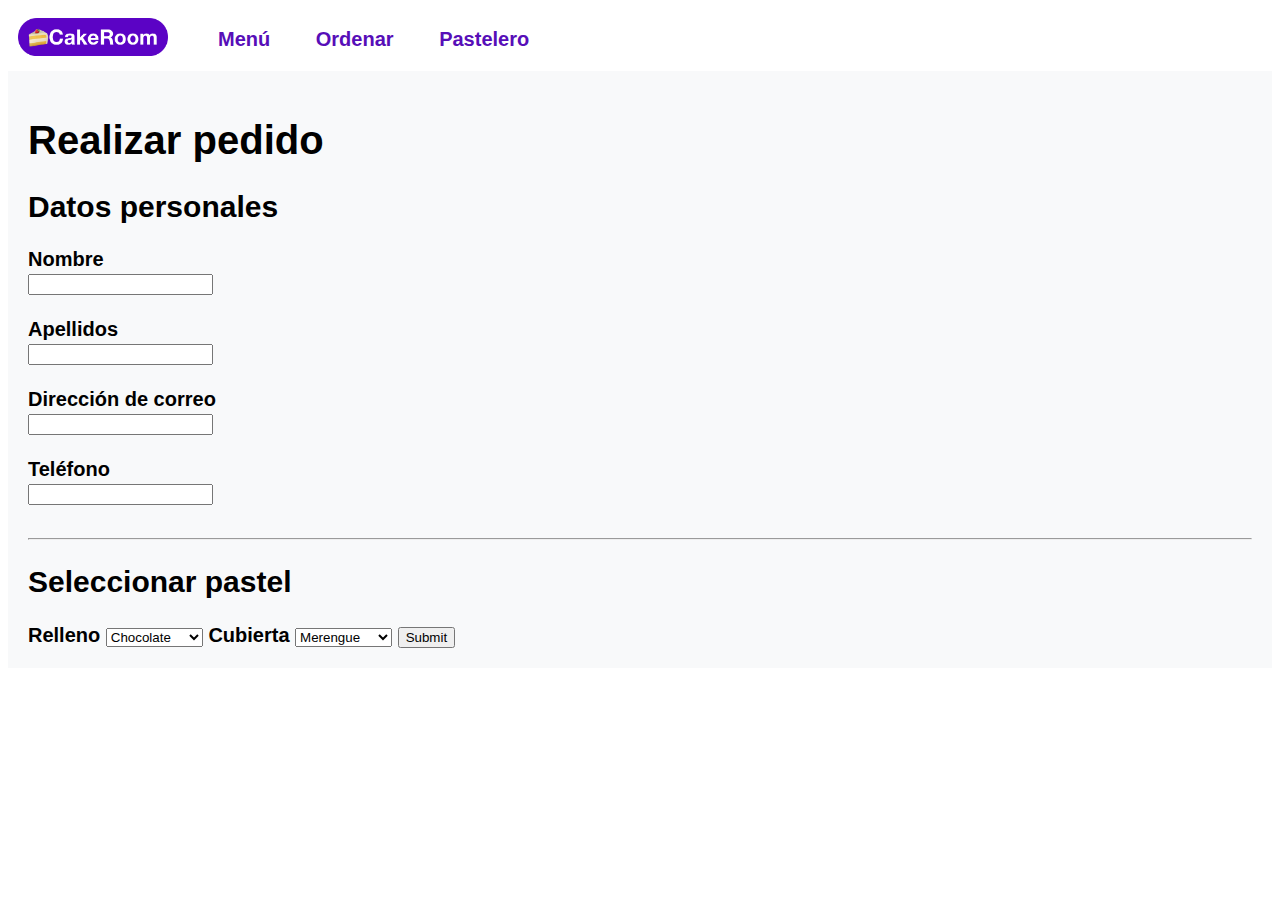
<file: practicasHTML/order.html>
<!DOCTYPE html>
<html lang="en">
    <head>
        <meta charset="UTF-8">
        <meta http-equiv="X-UA-Compatible" content="IE=edge">
        <meta name="viewport" content="width=device-width, initial-scale=1.0">
        <title>CakeRoom | Ordenar</title>
        <style>
            nav {
                padding-top: 10px;
                padding-bottom: 10px;
                padding-left: 50px;
            }
            .menu {
                display: flex;
                vertical-align: middle;
                height: 50;
                background-color: rgb(255, 255, 255);
                padding: 10px;
                font-family: Arial, Helvetica, sans-serif;
                font-weight: bolder;
                font-size: 20px;
                color: rgb(87, 14, 184);
                word-spacing: 40px;
                text-decoration: none !important;
            }
            a {
                color: inherit;
            }
            .order {
                display: block;
                text-align: center;
            }
            main{
                background-color: rgb(248, 249, 250);
                padding: 20px;
                font-family: Arial, Helvetica, sans-serif;
                font-weight: bolder;
                font-size: 20px;
                color: black;
            }

        </style>

    </head>

    <body>
        <div id="menu_bar" class="menu">
            <header style="float:left">
               <a href="index.html"> 
                   <img src="images/logo.png" alt="logo" width="150">
                </a>
            </header>
            <nav style="float:right"> 
                <a href="index.html" style="text-decoration:none;">Menú</a>
                <a href="" style="text-decoration:none;">Ordenar</a>
                <a href="pastelero.html" style="text-decoration:none;">Pastelero</a>
                
            </nav>
        </div>

        <main>
            <div>
                <h1>Realizar pedido</h1>
                <h2>Datos personales</h2>
                <label for="nombre">Nombre</label><br>
                <input type="text" id="nombre" name="nombre"><br><br>
                <label for="apellidos">Apellidos</label><br>
                <input type="text" id="apellidos" name="apellidos"><br><br>

                <label for="correo1">Dirección de correo</label><br>
                <input type="email" id="correo1" name="correo1"><br><br>

                <label for="tel">Teléfono</label><br>
                <input type="tel" id="tel" name="tel" maxlength="10"><br><br>
                
            </div>
            <hr>
            <div>
                
                <h2>Seleccionar pastel</h2>
                <form action="#">
                    <label for="relleno">Relleno</label>
                    <select name="relleno" id="relleno">
                      <optgroup label="Selecciona un sabor de relleno">
                       
                        <option value="chocolate">Chocolate</option>
                        <option value="fresa">Fresa</option>
                        <option value="vainilla">Vainilla</option>
                        
                      </optgroup>
                    </select>
                    <label for="cubierta">Cubierta</label>
                    <select name="cubierta" id="cubierta">
                      <optgroup label="Selecciona un tipo de cubierta">
                       
                        <option value="merengue">Merengue</option>
                        <option value="fondant">Fondant</option>
                        <option value="fudge">Fudge</option>
                        
                      </optgroup>
                    </select>
                    <input type="submit" value="Submit" />
              </form>
            </div>

        </main>

        <footer>

        </footer>

    </body>
</html>
</file>
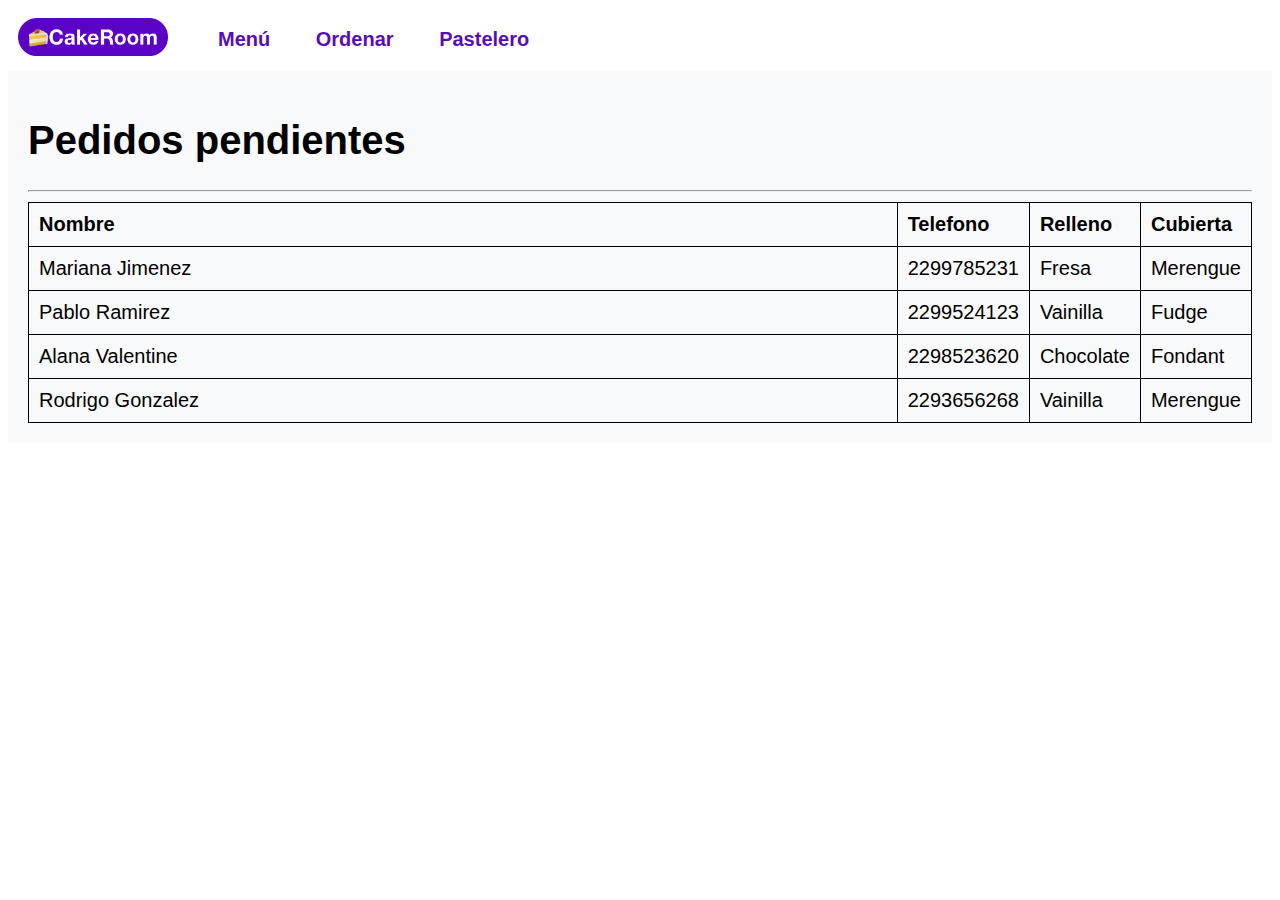
<file: practicasHTML/pastelero.html>
<!DOCTYPE html>
<html lang="en">
    <head>
        <meta charset="UTF-8">
        <meta http-equiv="X-UA-Compatible" content="IE=edge">
        <meta name="viewport" content="width=device-width, initial-scale=1.0">
        <title>CakeRoom | Menu</title>
        <style>
            nav {
                padding-top: 10px;
                padding-bottom: 10px;
                padding-left: 50px;
            }
            .menu {
                display: flex;
                vertical-align: middle;
                height: 50;
                background-color: rgb(255, 255, 255);
                padding: 10px;
                font-family: Arial, Helvetica, sans-serif;
                font-weight: bolder;
                font-size: 20px;
                color: rgb(87, 14, 184);
                word-spacing: 40px;
                text-decoration: none !important;
            }
            a {
                color: inherit;
            }
            .order {
                display: block;
                text-align: center;
                padding: 50px;
            }
            main { 
                background-color: rgb(248, 249, 250);
                padding: 20px;
                font-family: Arial, Helvetica, sans-serif;
                font-weight: bolder;
                font-size: 20px;
                color: black;
            }
            table, tr, td {
                font-family: Arial, Helvetica, sans-serif;
                font-weight: normal;
                color: black;
                text-align: left;
                margin-left: auto;
                margin-right: auto;
                padding: 10px;
                border: 1px solid black;
                border-collapse: collapse;
                width: 100%;
                
            }
            th {
                font-family: Arial, Helvetica, sans-serif;
                font-weight: bold;
                color: black;
                text-align: left;
                margin-left: auto;
                margin-right: auto;
                padding: 10px;
                border: 1px solid black;
                border-collapse: collapse;
                width: 100%;
            }

        </style>

    </head>

    <body>
        <div id="menu_bar" class="menu">
            <header style="float:left">
               <a href="index.html"> 
                   <img src="images/logo.png" alt="logo" width="150">
                </a>
            </header>
            <nav style="float:right"> 
                <a href="index.html" style="text-decoration:none;">Menú</a>
                <a href="order.html" style="text-decoration:none;">Ordenar</a>
                <a href="pastelero.html" style="text-decoration:none;">Pastelero</a>
                
            </nav>
        </div>

        <main>
            <div>
                <h1>Pedidos pendientes</h1>
            </div>
            <hr>
            <div>
                <table>
                    <tr>
                        <th>Nombre</th> 
                        <th>Telefono</th> 
                        <th>Relleno</th> 
                        <th>Cubierta</th>
                    </tr>
                    <tr>
                        <td>Mariana Jimenez</td> 
                        <td>2299785231</td> 
                        <td>Fresa</td> 
                        <td>Merengue</td>
                    </tr>
                    <tr>
                        <td>Pablo Ramirez</td> 
                        <td>2299524123</td> 
                        <td>Vainilla</td> 
                        <td>Fudge</td>
                    </tr>
                    <tr>
                        <td>Alana Valentine</td> 
                        <td>2298523620</td> 
                        <td>Chocolate</td> 
                        <td>Fondant</td>
                    </tr>
                    <tr>
                        <td>Rodrigo Gonzalez</td> 
                        <td>2293656268</td> 
                        <td>Vainilla</td> 
                        <td>Merengue</td>
                    </tr>
                    
                </table>
               
            </div>
        </main>
    </body>
</html>
</file>
<file: JS/css/style.css>
:root {
    --titulo : 'Poppins', sans-serif;;
    --textos : 'Open Sans', sans-serif;

    --rojo: #e2363a;
    --rojo-obscuro: #c82931;
    --rojo-texto: #78111a;
    --amarillo: #fec919;
    --azul: #3ec9fc;
    --gris: #e8e7e7;
    --gris-obscuro: #7c949c;
    --negro: #000000;
    --blanco: #ffffff;
    --fondo: #fafcfe;
}
html {
    box-sizing: border-box;
    font-size: 62.5%;
}/*1rem = 10px*/

*, *::after, *::before {
    box-sizing: inherit;
}

body {
    font-family: var(--textos);
    font-size: 1.6rem;
    line-height: 2;
    background-color: var(--fondo);
}

/* Globales */
.contenedor {
    max-width: 100rem;
    width: 95%;
    margin: 0 auto;
}

a {
    text-decoration: none;
}

h1, h2, h3, h4 {
    line-height: 1.2;
}

h1 {
    font-family: var(--titulo);
    font-size: 4.8rem;
}

h2 {

}

h3 {

}

h4 {

}

.no-margin {
    margin: 0;
}

.no-padding {
    padding: 0;
}

.centrar-texto {
    text-align: center;
}

/* Heading */
.header {
    display: flex;
    justify-content: center;
}
.titulo {
    display: flex;
    justify-content: space-between;
    align-items: center;
    width: 29rem;
    padding: .5rem 1.5rem;

}

.logo {
    margin-bottom: -1rem;
}
/* Busqueda */
.main { /*temporal*/
    height: 100%;
}

.cuadro-busqueda {
    width: 100%;
    display: flex;
    justify-content: center;
    
}

.buscar {
    width: 29rem;
    display: flex;
    justify-content: space-between;
    align-items: center;
    
}

.buscar__input {
    flex-basis: calc(70% - 1rem);
    height: 100%;
    border-radius: 3rem;
    border-style: solid;
    border-width: .1rem;
    
}

.buscar__boton {
    flex-basis: calc(30% - 1rem);
}

.boton {
    padding: 1rem 2rem;
    border: none;
    border-radius: 3rem;
    cursor: pointer;
    font-weight: 600;
}

.boton:hover {
    filter: brightness(85%);
}

/* Pokedex */
.pokedex-area {
    margin: 2rem auto;
    display: flex;
    flex-direction: column;
    justify-content: space-between;
    
}

.pokedex-area__pokemon {
    width: 100%;
    height: 50rem;
    
    border-radius: 2rem 2rem 0 0;
    background-color: var(--rojo);
    display: flex;
    flex-direction: column;
    align-items: center;
}

.pokedex-area__info {
    width: 100%;
    height: 50rem;
    
    border-top: solid var(--rojo-obscuro) 2rem;
    border-radius: 0 0 2rem 2rem;
    background-color: var(--gris);
    

}

@media (min-width: 580px) {
    .pokedex-area {
        flex-direction: row;
        
    }

    .pokedex-area__pokemon{
        border-radius: 2rem 0 0 2rem;
    }

    .pokedex-area__info {
        border-radius: 0 2rem 2rem 0;
        border-top: none;
        border-left: solid var(--rojo-obscuro) 2rem;
    }
}
.pokemon-area {
    background-color: var(--rojo-obscuro);
    width: 25rem;
    height: 25rem;
    border-radius: 15rem;
    margin-top: 5rem;
    display: flex;
    justify-content: center;
    align-items: center;
}

.pokemon-icon {
    width: 10rem;
    height: 10rem;
    opacity: 30%;
}

.pokemon-area__name {
    color: var(--rojo-texto);
}
.name {
    
}

.pokemon-types {
    display: flex;
    flex-direction: row;
    justify-content: space-between;
    column-gap: 2rem;
}
.pokemon-type {
   padding: 0 2rem;
   height: 2.5rem;
   border-radius: 2rem;
   background-color: var(--rojo-obscuro); 
   color: var(--rojo-texto);

   display: flex;
   justify-content: center;
   align-items: center;
}

.pokemon-caracteristicas,
.pokemon-estadisticas,
.pokemon-movimientos {
    padding: 0 3rem;
}
.pokemon-caracteristicas, 
.pokemon-estadisticas {   
    height: 25%;
}

.pokemon-caracteristicas{
    
}

.pokemon-estadisticas {
    
}

.pokemon-movimientos {
    height: 50%;
}

.info-heading {

}

.caracteristicas {
    display: grid;
    grid-template-columns: repeat(2, 1fr);
}

.dato {
    color: var(--rojo-obscuro);
    font-weight: 700;
}

.caracteristica__altura {
    grid-column: 1 / 2;
    grid-row: 2 / 3;
}

.caracteristica__peso {
    grid-column: 2 / 3;
    grid-row: 2 / 3;
}

#altura {
    grid-column: 1 / 2;
    grid-row: 1 / 2;
}

#peso {
    grid-column: 2 / 3;
    grid-row: 1 / 2;
}

.estadisticas {
    display: grid;
    grid-template-columns: repeat(6, 1fr);
}

.estadistica__hp {
    grid-column: 1 / 2;
    grid-row: 2 / 3;    
}

.estadistica__atk {
    grid-column: 2 / 3;
    grid-row: 2 / 3;
}

.estadistica__def {
    grid-column: 3 / 4;
    grid-row: 2 / 3;
}

.estadistica__satk {
    grid-column: 4 / 5;
    grid-row: 2 / 3;
}

.estadistica__sdef {
    grid-column: 5 / 6;
    grid-row: 2 / 3;
}

.estadistica__spd {
    grid-column: 6 / 7;
    grid-row: 2 / 3;
}

#hp {
    grid-column: 1 / 2;
    grid-row: 1 / 2;   
}

#atk {
    grid-column: 2 / 3;
    grid-row: 1 / 2;    
}

#def {
    grid-column: 3 / 4;
    grid-row: 1 / 2;    
}

#satk {
    grid-column: 4 / 5;
    grid-row: 1 / 2;   
}

#sdef {
    grid-column: 5 / 6;
    grid-row: 1 / 2;    
}

#spd {
    grid-column: 6 / 7;
    grid-row: 1 / 2;    
}

.movimientos {
    margin: 0 auto;
    width: 90%;
    height: 13rem;
    overflow: auto;
    border: solid #3ec9fc .1rem;
}
</file>
<file: CSS/pagina_vacunacion/css/style.css>
<style>
    :root {
        --fuentePrincipal: 'Poppins', sans-serif;
        --fuenteSecundaria: 'Montserrat', sans-serif;
        
        --primario: rgb(42, 62, 205);
        --primarioOscuro: rgb(28, 46, 182);
        --primarioTextos: rgb(24, 46, 94);
        --primarioClaro: rgb(217, 225, 254);
        --amarilloClaro: rgb(254, 247, 216);
        --gris: rgb(88, 100, 127);
        --grisClaro: rgb(238, 243, 255);
        --blanco: #ffffff;
        --negro: #000000;
    }
    
    html {
        font-size: 62.5%;
        box-sizing: border-box;
        zoom: 95%;
    }
    
    *, *:before, *:after {
        box-sizing: inherit;
        margin: 0;
        padding: 0;
    }
    
    /* Globales */
    body {
        font-size: 1.8rem;
        color: var(--gris);
        background-color: var(--blanco);
        line-height: 1.5;
        font-family: var(--fuenteSecundaria);
        
    }/* 1rem = 10px */
    
    p {
        font-family: var(--fuentePrincipal);
    }
    
    a {
        text-decoration: none;
        color: inherit;
    }
    
    img {
        width: 100%;
    }
    
    h1, h2, h3 {
        font-family: var(--fuenteSecundaria);
        color: var(--primarioTextos);
    }
    
    h2 {
        font-size: 5rem;
    }
    
    /* Navegacion */
    .barra-navegacion {
        background-color: rgba(255,255,255,.8);
        backdrop-filter: blur(.7rem);
        -webkit-backdrop-filter: blur(.7rem);
        width: 100%;
        position: fixed;
        z-index: 5;
    }
   
    .navegacion {
        display: flex;
        max-width: 192rem;
        width: 85%;;
        margin: 0 auto;
        justify-content: space-between;
        align-items: center;
        padding: 4rem;
        column-gap: 38rem;
    }
    
    .link-logo {
        color: var(--primario);
        font-family: var(--fuenteSecundaria);
        font-weight: bolder;
        font-size: 3.4rem;
    }    

        
    .navegacion--logo {
        color: var(--primario);
        font-family: var(--fuenteSecundaria);
        font-weight: bolder;
        font-size: 3.4rem;
    }
    .navegacion-links {
        display: flex;
        flex-direction: row;
        justify-content: space-between;
        align-items: center;
        width: 100%;
        column-gap: 4.5rem;
        margin: auto 0;
    }
    
    .navegacion-link {
        font-weight: 500;
        color: var(--gris);
        font-size: 2.2rem;
    }
     /* Boton */
    .boton {
        color: var(--blanco);
        background-color: var(--primarioOscuro);
        background: linear-gradient(90deg, var(--primario) 0%, var(--primarioOscuro)  100%);
        padding: 2rem 4rem;
        border-radius: .8rem;
        margin: 0;
        box-shadow: 0 .2rem 1rem .5rem rgba(28,46,182,.3);
        border-style: none;
        cursor: pointer;
        transition: all .5s ease;
    }
    
    .boton:hover {
        color: var(--primario);
        background: rgba(28,46,182,.5);
        box-shadow: 0 .2rem 1rem .5rem rgba(28,46,182,.3);
    }
    
    .navegacion-link:hover{
        color: var(--primario);
    }
    
    /* Seccion 1 */

    /* Banner 1 */
    .banner1 {
        background: url(../img/banner1.png);
        background-size: cover;
        background-repeat: no-repeat;
        max-width: 192rem;
        width: 192rem;
        height: 133.5rem;
        margin: 0 auto;
        
    }

    .banner1-contenido {
        width: 98rem;
        padding: 16rem;
        padding-top: 35rem;
        
    }
    
     .banner1-contenido-titulo { 
        font-size: 8rem;
        line-height: 9rem;
    }
    
     .banner1-contenido-parrafo {
        padding: 5rem 0;
        font-size: 2.4rem;
        letter-spacing: 0.2rem;
        word-spacing: 0.1rem;
        line-height: 4rem;;
    }
    
    /* iconos banner1 */    
    .iconos {
        display: flex;
        column-gap: 8rem;
        padding: 3.5rem 2rem;
    }
    
    .icono1,
    .icono2 {
        max-width: 30rem;
        display: flex;
        flex-direction: row-reverse;
        justify-content: center;
        align-items: center;
        column-gap: 2rem;
    
        font-size: 2rem;
        color: var(--primarioTextos);
        word-spacing: 0.1rem;
    }
    
    .icono-fondo {
        background-color: var(--amarilloClaro);
        width: 4rem;
        height: 4rem;
        border: solid;
        border-radius: .5rem;
        border-color: var(--blanco);
        border-width: .1rem;
        box-shadow: 0 1.5rem 2rem .2rem rgba(254,247,216,.8);
    
        display: flex;
        justify-content: center;
        align-items: center;
        
    }
    
    /* Seccion de agenda (banner1) */
    .banner1-agenda {
        width: 120rem;
        margin-left: 18rem;
        display: flex;
        flex-direction: column;
        row-gap: 3rem;
    
    }
    
    .banner1-agenda .icono-fondo {
        background-color: var(--primarioClaro);
        box-shadow: 0 1.5rem 2rem .2rem rgba(217,225,254,.8);
     }
    
    .banner1-agenda-titulo {
        display: flex;
        flex-direction: row-reverse;
        column-gap: 3rem;
        align-items: center;
        margin: 0 auto 0 0;
    }
    
    .banner1-agenda-titulo p{
        font-family: var(--fuenteSecundaria);
        font-size: 2.8rem;
        font-weight: 600;
        color: var(--primarioTextos);
    }
    
    .banner1-agenda-panel {
        width: 129rem;
        height: 20rem;
        border: solid;
        border-radius: 1.5rem;
        border-color: var(--blanco);
        border-width: .1rem;
        background-color: rgba(255,255,255,.9);
        -webkit-backdrop-filter: blur(.7rem);
        backdrop-filter: blur(.7rem);
        box-shadow: 0 2rem 4rem .1rem rgba(28,46,182,.2);
        z-index: 1;
    
        display: flex;
        
    }

    
    .agenda-panel-info .icono-fondo {
        box-shadow: unset;
        order: -1;
    }
    
    .agenda-categoria {
        display: flex;
        align-items: center;
        column-gap: 1rem;
    
        font-family: var(--fuentePrincipal);
        font-weight: 400;
        font-size: 2.5rem;
        letter-spacing: 0.1rem;
        color: var(--gris)
    }
    
    .agenda-panel-info {
        font-family: var(--fuenteSecundaria);
        color: var(--primarioTextos);
        font-size: 3.5rem;
        font-weight: 500;
    
        width: 105rem;
        display: grid;
        grid-template-columns: repeat(3, 1fr);
        padding: 4rem;
        column-gap: 3rem;
    }
    
    .agenda-location {
        grid-column: 1 / 2;
        grid-row: 1 / 2 ;
    }
    
    .agenda-location-val {
        grid-column: 1 / 2;
        grid-row: 2 / 3;
        padding-left: 5rem;
        font-family: var(--fuenteSecundaria);
        font-weight: 600;
    }
    
    .agenda-date {
        grid-column: 2 / 3;
        grid-row:  1 / 2;
    }
    
    .agenda-date-val {
        grid-column: 2 / 3;
        grid-row: 2 / 3;
        padding-left: 5rem;
        font-family: var(--fuenteSecundaria);
        font-weight: 600;
    }
    
    .agenda-type {
        grid-column: 3 / 4;
        grid-row: 1 / 2;
    }
    
    .agenda-type-val {
        grid-column: 3 / 4;
        grid-row: 2 / 3;
        padding-left: 5rem;
        font-family: var(--fuenteSecundaria);
        font-weight: 600;
    }
    
    .agenda-panel-submit{
        display: flex;
        justify-content: center;
        align-items: center;
        padding-right: 6rem;
    }
    
    .agenda-panel-submit .boton{
        font-family: var(--fuentePrincipal);
        font-size: 2.3rem;
        padding-right: 6rem;
        padding-left: 6rem;
    }
    
    /* Marcas */
    .logos {
        background-color: var(--blanco);
        width: 192rem;
        height: 29.6rem;
        display: flex;
        justify-content: center;
        align-items: center;
        max-width: 192rem;
        margin: 0 auto;
    }
    
    /* Seccion 2 */
    
    .seccion2 {
        height: 100rem;
        background-color: var(--blanco);
        max-width: 192rem;
        width: 192rem;
        margin: 0 auto;
        position: relative;
        display: flex;
        justify-content: center;
    }
    
    .adorno-triangulo {
        width: 95.7rem;
        height: 31.8rem;
        position: absolute;
        top:0;
        bottom: auto;
        right: 0;
        left: auto;
       
    }
    
    .seccion2-contenido {
        width: 158.2rem;
        height: 95.3rem;
        padding-top: 12rem;
    
    }
    
    .seccion2-intro-texto {
        width: 74.5rem;
        height: 13rem;
        padding: 2rem 3rem 2rem 0;
        font-size: 2rem;
        line-height: 3.5rem;
        letter-spacing: 0.1rem;
        word-spacing: .2rem;
    }
    
    .seccion2-items {
        background-color: white;
        display: flex;
        justify-content: space-between;
        column-gap: 3rem;
        margin-top: 8rem;
    }
    
    .seccion2-item {
        width: 36.4rem;
        height: 45.8rem;
        border: solid #fafaff;
        border-width: .3rem;
        border-radius: 2rem;
        padding: 3rem;
        transition: box-shadow .5s ease;
    }
    
    .seccion2-item:hover {
        border: unset;
        box-shadow: 0 2rem 3rem .4rem rgba(217,225,254,.8);
    }
    
    .seccion2-item .icono--fondo {
        box-shadow: unset;
        width: 7.5rem;
        height: 7.5rem;
        border-radius: 1.2rem;
        background-color: var(--primarioClaro);
        transition: box-shadow .5s ease;
    }
    
    .seccion2-item:hover .icono--fondo {
        box-shadow: 0 1.5rem 2rem .2rem rgba(217,225,254,.8);
    }
    
    .seccion2-item h3 {
        font-family: var(--fuentePrincipal);
        font-weight: 400;
        font-size: 3rem;
        letter-spacing: .1rem;
        word-spacing: .2rem;
        margin: 2rem auto;
    }
    
    .seccion2-item p {
        line-height: 3.5rem;
    }
    
    /* Banner2 */
    .banner2 {
        background: url(../img/banner2.png);
        background-size: 84.8rem 87rem;
        background-repeat: no-repeat;
        background-position: 0rem 30.8rem;
        background-color: var(--blanco);
    
        max-width: 192rem;
        width: 192rem;
        height: 117.8rem;
        margin: 0 auto;
    
        position: relative;
    }
    
    .banner2 .adorno-triangulo {
        position: absolute;
        top: 2rem;
        bottom: auto;
        left: 0rem;
        right: auto;
        transform: scaleX(-1);
        z-index: 1;
        width: 80.6rem;
    }
    
    .banner2-contenido {
        width: 107.2rem;
        
        margin: 0 0 0 84.8rem;
        padding: 16rem;
    }
    
    .banner2-intro-texto{
        font-size: 2rem;
        line-height: 4rem;
        letter-spacing: 0.15rem;
        word-spacing: .3rem;
        margin: 3rem 4rem 0 0; 
    }
    
    .menu-acordeon {
        padding: 2rem 2rem 4rem 2.5rem;
        width: 80rem;
        min-height: 66.6rem;
        display: flex;
        flex-direction: column;
        row-gap: 3rem;
        margin-top: 4rem;
        overflow: hidden;
    }
    
    .acordeon-seccion {
        border: solid #fafaff;
        border-radius: 1.5rem;
        border-width: .2rem;
        background-color: var(--blanco);
        transition: box-shadow .5s ease;
        width: 64rem;
    }
    
    .acordeon--seccion__titulo {
        display: flex;
        align-items: center;
        column-gap: 2rem;
        font-size: 2rem;
        color: var(--primarioTextos);
        padding: 2rem 4rem;
    }
    
    .acordeon-seccion-titulo .icono-fondo {
        background-color: var(--primarioClaro);
        border-radius: 1rem;
        box-shadow: unset;
        transition: box-shadow .5s ease;
    }
    .acordeon-label {
        display: block;
        cursor: pointer;
        position: relative;
    }
    
    .acordeon-label::before {
        content: "";
        position: absolute;
        cursor: pointer;
        top: -2rem;
        bottom: -2rem;
        right: -25rem;
        left: -8rem;
        
    }
    
    .acordeon-label:after {
        content: "";
        position: absolute;
        background-color: var(--primarioClaro);
        border: solid var(--blanco);
        border-radius: .8rem;
        border-width: .2rem;
        background-image: url(../img/arrow.svg);
        background-size: 1.071rem .927rem;
        background-repeat: no-repeat;
        background-position: 40% 50%;
        width: 2.5rem;
        height: 2.7rem;
    
        top: auto;
        bottom:  auto;
        left: 47rem;
        right: auto;
    
        transition: all 0.4s ease;
    }
    
    .acordeon-contenido {
        padding: 0rem 8rem 4rem 10rem;
        display: none;
    }
    
    .acordeon-input {
        display: none;
    }
    .acordeon-input:checked ~ .acordeon--seccion > .acordeon--contenido {
        display: block;
    }
    
    .acordeon-input:checked ~ .acordeon--seccion > .acordeon--seccion__titulo > .acordeon--label:after {
        transform: translateY(-50%) rotate(0.5turn);
        top: 2rem;
        box-shadow: 0 -.8rem 2rem .2rem rgba(217,225,254,.8);
    }
    
    .acordeon-input:checked ~ .acordeon--seccion {
        box-shadow: 0 1.5rem 2.5rem .4rem rgba(217,225,254,.8);
        border: unset;
    }
    
    .acordeon-input:checked ~ 
    .acordeon-seccion > 
    .acordeon-seccion-titulo > 
    .icono-fondo {
        box-shadow: 0 1.5rem 2rem .2rem rgba(217,225,254,.8);
    }
    
    /* banner3 */
    .banner3 {
        max-width: 192rem;
        width: 192rem;
        height: 131.6rem;
        background-color: var(--blanco);
        margin: 0 auto;
    
        background-image: url(../img/banner3.png);
        background-repeat: no-repeat;
        background-size: 84.8rem 86.3rem;
        background-position: 107.25rem 45.3rem;
    
        position: relative;
    }
    
    .banner3 .adorno-triangulo {
        position: absolute;
        top: 10rem;
        bottom: auto;
        left: auto;
        right: 0;
    }
    
    .banner3-intro {
        width: 107.2rem;
        height: 50rem;
        padding: 16rem;
    }
    
    .banner3-intro-titulo {
        padding-top: 6rem;
        padding-bottom: 3rem;
    }
    
    .banner3-intro-texto {
        font-size: 2rem;
        line-height: 4rem;
        letter-spacing: 0.1rem;
        word-spacing: .4rem;
        padding-right: 2rem;
    
    }
    
    .banner3-contenido {
        height: 66.6rem;
        width: 107.25rem;
        margin-top: 15rem;
        overflow: visible;
    }
    
    .banner3-items {
        height: 66.6rem;
        width: 76.8rem;
        margin: 0 auto;
    
        display: grid;
        grid-template-columns: repeat(2, 1fr);
        grid-template-rows: repeat(2, 1fr);
        gap: 3.5rem;
        overflow: visible;
    }
    
    .banner3-item {
        width: 100%;
        max-width: 36.4rem;
        height: 100%;
        
        border: solid #fafaff;
        border-radius: 2rem;
        border-width: .3rem;
        
        display: flex;
        flex-direction: column;
        justify-content: center;
        row-gap: 5rem;
        padding: 0 3rem;
    
        transition: box-shadow 0.5s ease;
    }
    
    .banner3-item:hover {
        border: unset;
        box-shadow: 0 2rem 3rem .4rem rgba(217,225,254,.8);
        padding: 0 3.3rem;
    }
    
    .banner3-item-info .icono-fondo {
        box-shadow: none;
        width: 7.5rem;
        height: 7.5rem;
        border-radius: 1.2rem;
        background-color: var(--primarioClaro);
        transition: box-shadow .5s ease;
    }
    
    .banner3-item:hover .icono-fondo {
        box-shadow: 0 1.5rem 2rem .2rem rgba(217,225,254,.8);
    }
    
    .banner3-item-info {
        display: flex;
        column-gap: 3rem;
    }
    
    .banner3-item-titulo {
        font-size: 3rem;
        color: var(--primarioTextos);
    }
    
    .banner3-item .boton {
        background: none;
        background-color: var(--primarioClaro);
        color: var(--primario);
        box-shadow: unset;
    
        font-size: 2.5rem;
        font-weight: 600;
        text-align: center;
    
        transition: all 0.5s ease;
    }
    
    .banner3-item:hover .boton{
        background-color: var(--primario);
        color: var(--blanco);
        box-shadow: 0 1.5rem 2rem .2rem rgba(217,225,254,.8);
    }
    
    /* Footer */
    .footer {
        background-color: #EEF3FF;
        width: 100%;
        min-width: 192rem;
        margin-top: 20rem;
    }
    
    .footer-contenedor {
        width: 192rem;
        max-width: 192rem;
        height: 49rem;
        margin: 0 auto;
        padding: 8.6rem 18rem 3.5rem 18rem;
    
        display: flex;
        justify-content: space-between;
        
        background-image: url(../img/triangulo3.png);
        background-repeat: no-repeat;
        background-size: 36.277rem 18.139rem;
        background-position: 137.8rem 30.9rem;
    }
    
    .footer-left {
        display: flex;
        flex-direction: column;
        margin-bottom: 0;
        font-size: 2rem;
        justify-content: space-between;
    }
    
    .footer-goal {
        width: 27.5rem;
        height: 18rem;
    }
    
    .footer-goal-title {
        color: var(--primario);
        font-size: 4rem;
    }
    
    .footer-goal-text {
        font-size: 2rem;
        line-height: 4rem;
    }
    
    .footer-right {
        display: flex;
        flex-direction: column;
        justify-content: space-between;
    
        font-size: 2rem;
        line-height: 6rem;
    }
    
    .Right-top {
        display: flex;
        justify-content: space-between;
        column-gap: 12.5rem;
    }
    
    .footer-right .footer-list {
        list-style-type: none;
    }
    
    .footer-right-title {
        font-size: 3rem;
    }
    
    .Right-bottom {
        display: flex;
        column-gap: 4rem;
        justify-content: flex-end;
    }
</style>
</file>
